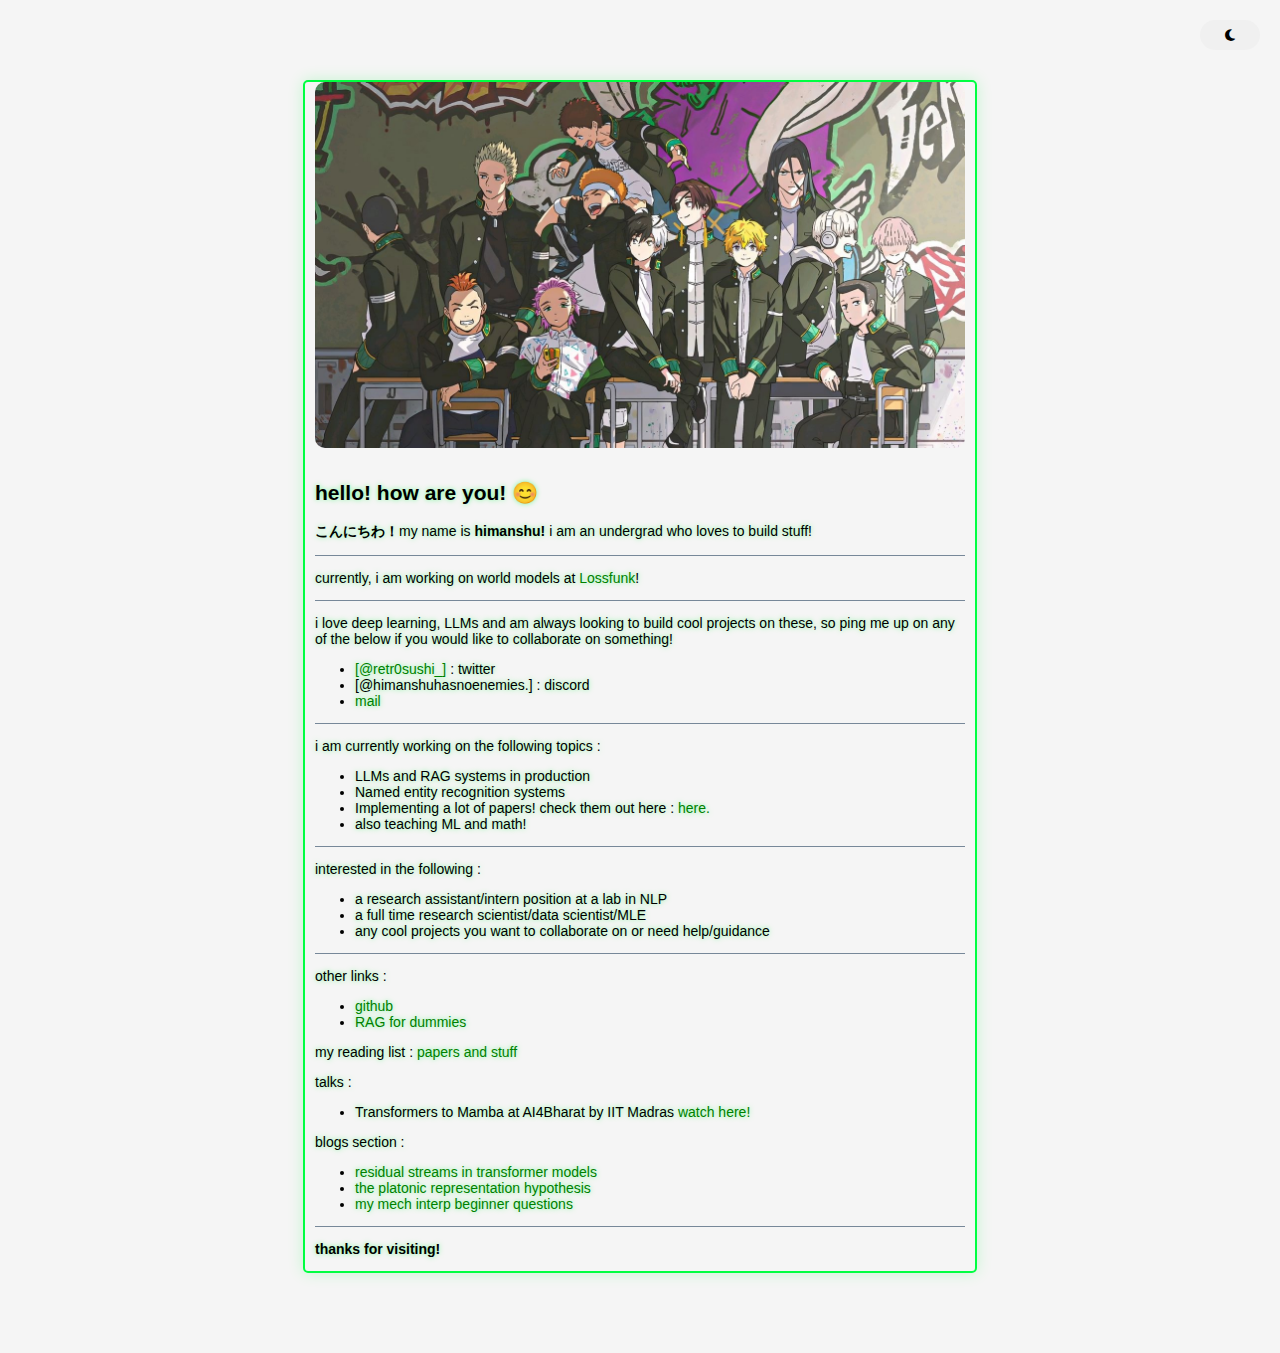
<file: index.html>
<!DOCTYPE html>
<html lang="en">
<head>
    <meta charset="UTF-8">
    <meta name="viewport" content="width=device-width, initial-scale=1.0">
    <title>>> hello</title>
    <link rel="stylesheet" type="text/css" href="style.css" />
    <link rel="stylesheet" href="https://cdnjs.cloudflare.com/ajax/libs/font-awesome/6.1.1/css/all.min.css">
    <link rel="icon" type="image/png" href="maneki-neko.png">
    <style>
        body {
            font-family: 'Helvetica';
        }
    </style>
</head>
<body>
    <button class="toggle-btn" id="themeToggle"><i class="fas fa-moon"></i></button>
    <img src="⌞WIND BREAKER⌝.jpeg" alt="⌞WIND BREAKER⌝">
    <br>
    <h2>hello! how are you! 😊</h2>
    <p><b>こんにちわ！</b>my name is <b>himanshu!</b> i am an undergrad who loves to build stuff!</p>
    <hr>
    <p>currently, i am working on world models at <a href="https://lossfunk.com">Lossfunk</a>!</p>
    <hr>
    <p>i love deep learning, LLMs and am always looking to build cool projects on these, so ping me up on any of the below if you would like to collaborate on something!</p>
    <ul>
        <li><a href="https://twitter.com/retr0sushi_">[@retr0sushi_]</a> : twitter</li>
        <li>[@himanshuhasnoenemies.] : discord</li>
        <li><a href="mailto:retr0sushi.04@gmail.com">mail</a></li>
    </ul>
    <hr>
    <p>i am currently working on the following topics : 
        <ul>
            <li>LLMs and RAG systems in production</li>
            <li>Named entity recognition systems</li>
            <li>Implementing a lot of papers! check them out here : <a href="https://github.com/nerdlab53/paper-replication-attempts">here.
            </a></li>
            <li>also teaching ML and math!</li>
        </ul>
    </p>
    <hr>
    <p>interested in the following : </p>
    <ul>
        <li>a research assistant/intern position at a lab in NLP</li>
        <li>a full time research scientist/data scientist/MLE
        <li>any cool projects you want to collaborate on or need help/guidance</li>
    </ul>
    <hr>
    <p>other links : </p>
    <ul>
        <li><a href="https://github.com/nerdlab53">github</a></li>
        <li><a href="https://retr0sushi04.notion.site/basics-of-RAG-RAG-for-dummies-927e6c429e8947ca93a4a96f5742099b?pvs=4">RAG for dummies</a></li>
    </ul>
    <p>my reading list : <a href="./reading.html">papers and stuff</a></p>
    <p>talks : </p>
    <ul>
        <li>Transformers to Mamba at AI4Bharat by IIT Madras <a href="https://www.youtube.com/watch?v=oberMf6WSsQ&t=417s">watch here!</a></li>
    </ul>
    <p>blogs section : 
        <ul>
            <li><a href="./blogs/residualstreamsblog/residualstreams.html">residual streams in transformer models</a></li>
            <li><a href="https://x.com/retr0sushi_/status/1927263067278098664">the platonic representation hypothesis</a></li>
            <li><a href="./mech_interp.html">my mech interp beginner questions</a></li>
        </ul> 
    </p>
    <hr>
    <p><b>thanks for visiting!</b></p>
    <script src="themeToggle.js"></script>
</body>
</html>
</file>
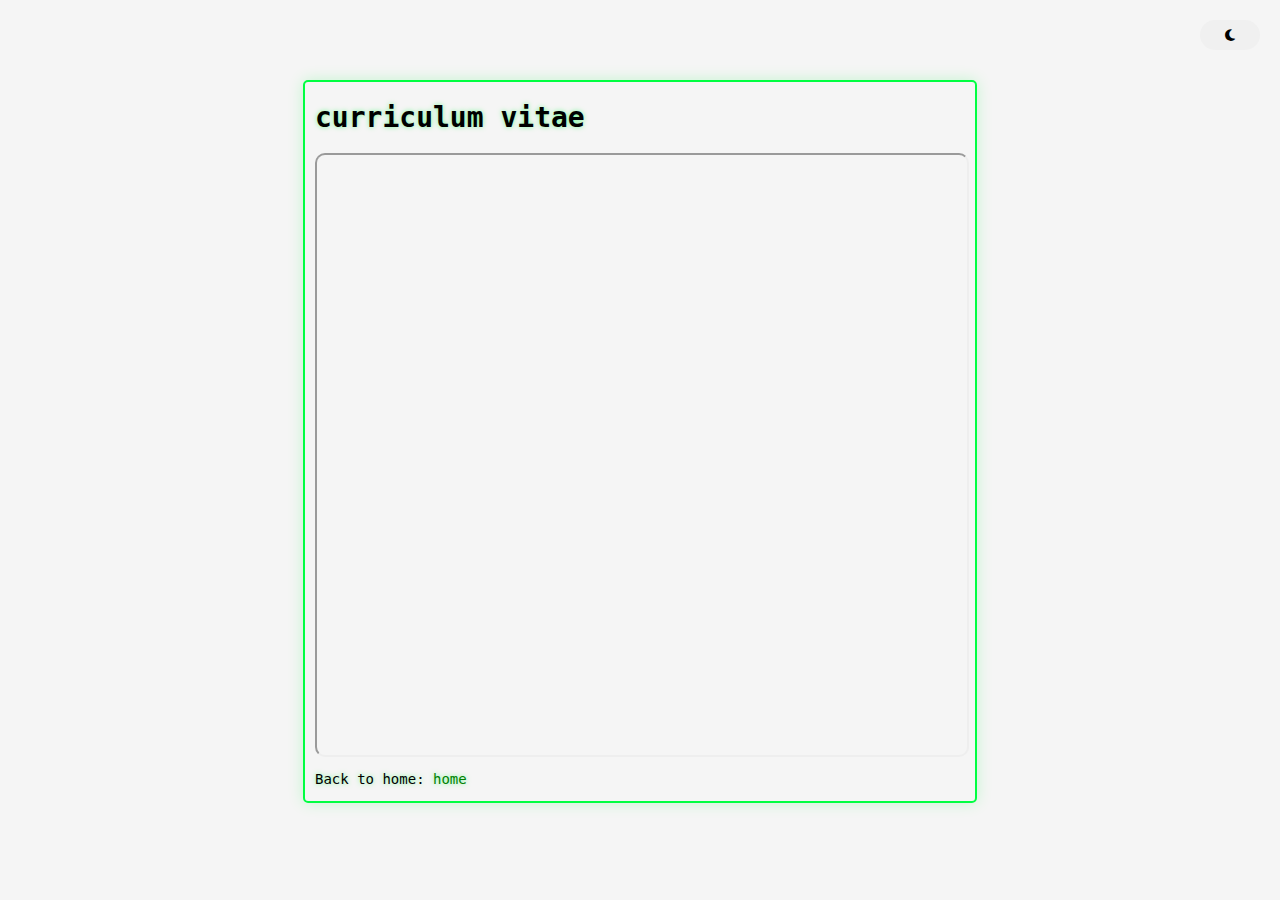
<file: cv.html>
<!DOCTYPE html>
<html lang="en">
<head>
    <meta charset="UTF-8">
    <meta name="viewport" content="width=device-width, initial-scale=1.0">
    <link rel="stylesheet" type="text/css" href="style.css" />
    <link rel="stylesheet" href="https://cdnjs.cloudflare.com/ajax/libs/font-awesome/6.1.1/css/all.min.css">
    <link rel="icon" type="image/png" href="__.jpeg">
    <style>
        body {
            font-family: 'SF Mono', monospace;
        }
    </style>
    <title>>> curriculum vitae</title>
</head>
<body>
    <button class="toggle-btn" id="themeToggle"><i class="fas fa-moon"></i></button>
    <h1>curriculum vitae</h1>
    <iframe src="cv.pdf" width="100%" height="600px"></iframe>

    <p>Back to home: <a href="./index.html">home</a></p>
    <script src="themeToggle.js"></script>
</body>
</html>
</file>
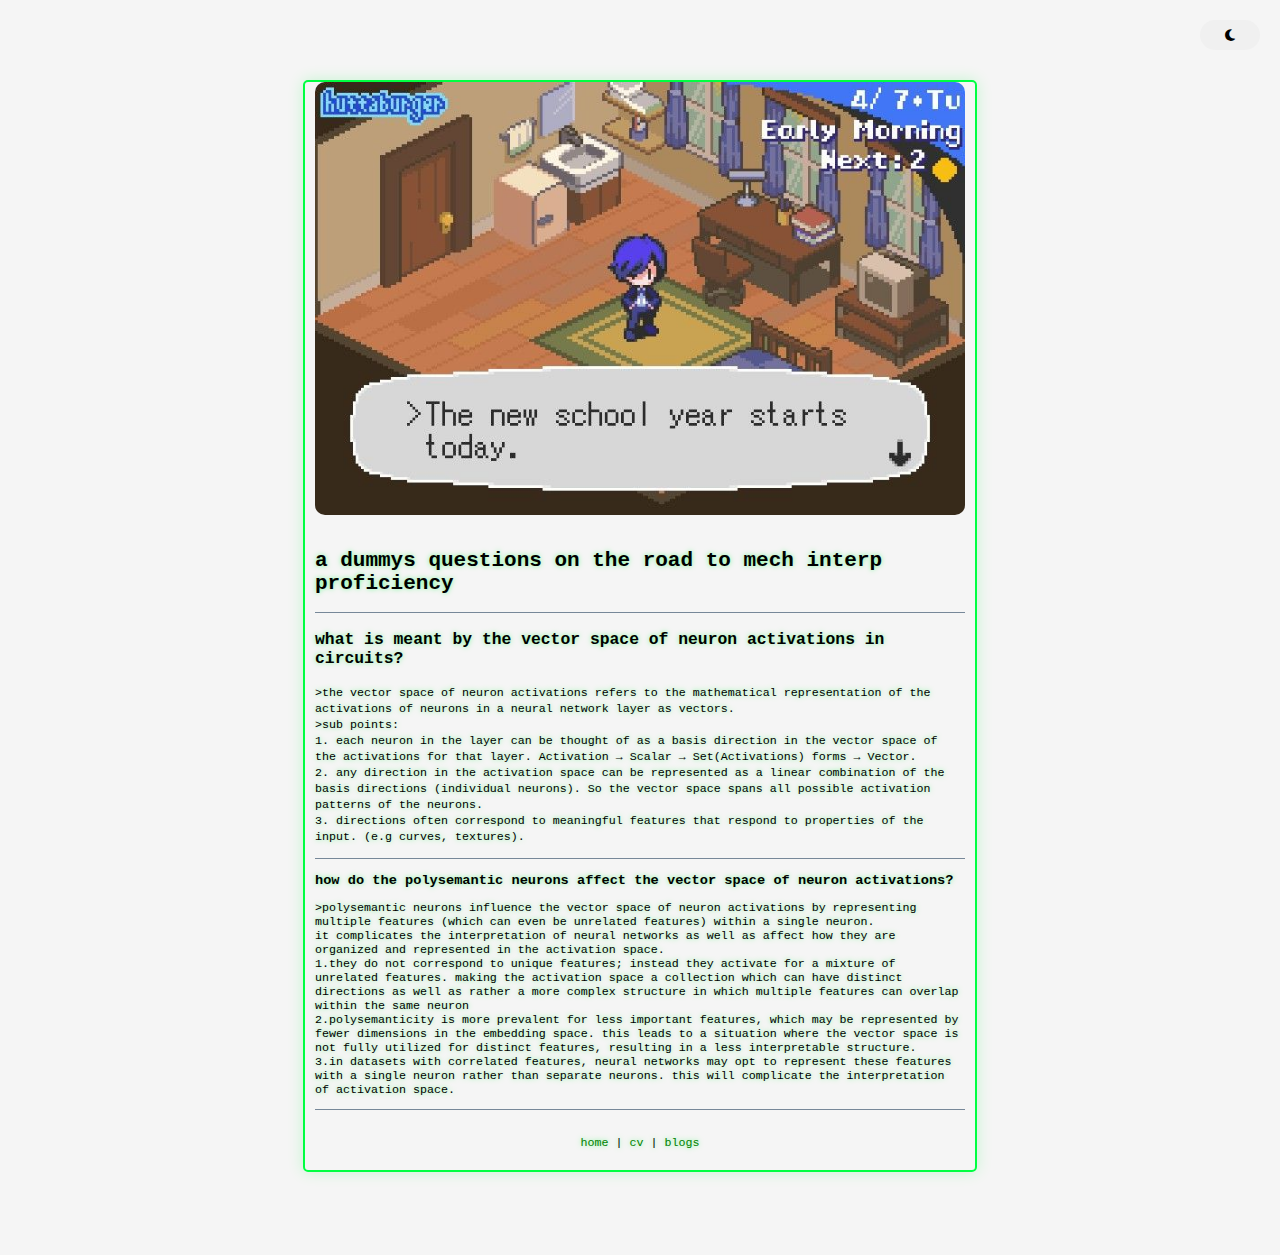
<file: mech_interp.html>
<!DOCTYPE html>
<html lang="en">
<head>
    <meta charset="UTF-8">
    <meta name="viewport" content="width=device-width, initial-scale=1.0">
    <title>>> hello</title>
    <link rel="stylesheet" type="text/css" href="style.css" />
    <link rel="stylesheet" href="https://cdnjs.cloudflare.com/ajax/libs/font-awesome/6.1.1/css/all.min.css">
    <link rel="icon" type="image/png" href="maneki-neko.png">
    <style>
        body {
            font-family: 'SF Mono', monospace;
        }
    </style>
</head>
<body>
    <button class="toggle-btn" id="themeToggle"><i class="fas fa-moon"></i></button>
    <img src="_ (3).jpeg" alt="P3">
    <br>
    <h2>a dummys questions on the road to mech interp proficiency</h2>
    <hr>
    <h3><b>what is meant by the vector space of neuron activations in circuits?</b></h3>
    <p><small>>the vector space of neuron activations refers to the mathematical representation of the activations of neurons in a neural network layer as vectors. <br>
        >sub points: <br>
        1. each neuron in the layer can be thought of as a basis direction in the vector space of the activations for that layer. 
        Activation → Scalar → Set(Activations) forms → Vector. <br>
        2. any direction in the activation space can be represented as a linear combination of the basis directions (individual neurons). So the vector space spans all possible activation patterns of the neurons. <br>
        3. directions often correspond to meaningful features that respond to properties of the input. (e.g curves, textures).</p>
    <hr>
    <h3><b>how do the polysemantic neurons affect the vector space of neuron activations?</b></h3>
    <p>>polysemantic neurons influence the vector space of neuron activations by representing multiple features (which can even be unrelated features) within a single neuron. <br>
        it complicates the interpretation of neural networks as well as affect how they are organized and represented in the activation space. <br>
        1.they do not correspond to unique features; instead they activate for a mixture of unrelated features. making the activation space a collection which can have distinct directions as well as rather a more complex structure in which multiple features can overlap within the same neuron <br>
        2.polysemanticity is more prevalent for less important features, which may be represented by fewer dimensions in the embedding space. this leads to a situation where the vector space is not fully utilized for distinct features, resulting in a less interpretable structure. <br> 
        3.in datasets with correlated features, neural networks may opt to represent these features with a single neuron rather than separate neurons. this will complicate the interpretation of activation space.</p>
    <hr>
    <script src="themeToggle.js"></script>
    <nav style="text-align: center; padding: 20px 0;">
        <a href="./index.html">home</a> |
        <a href="./cv.html">cv</a> |
        <a href="./posts.html">blogs</a>
    </nav>
</body>
</html>
</file>
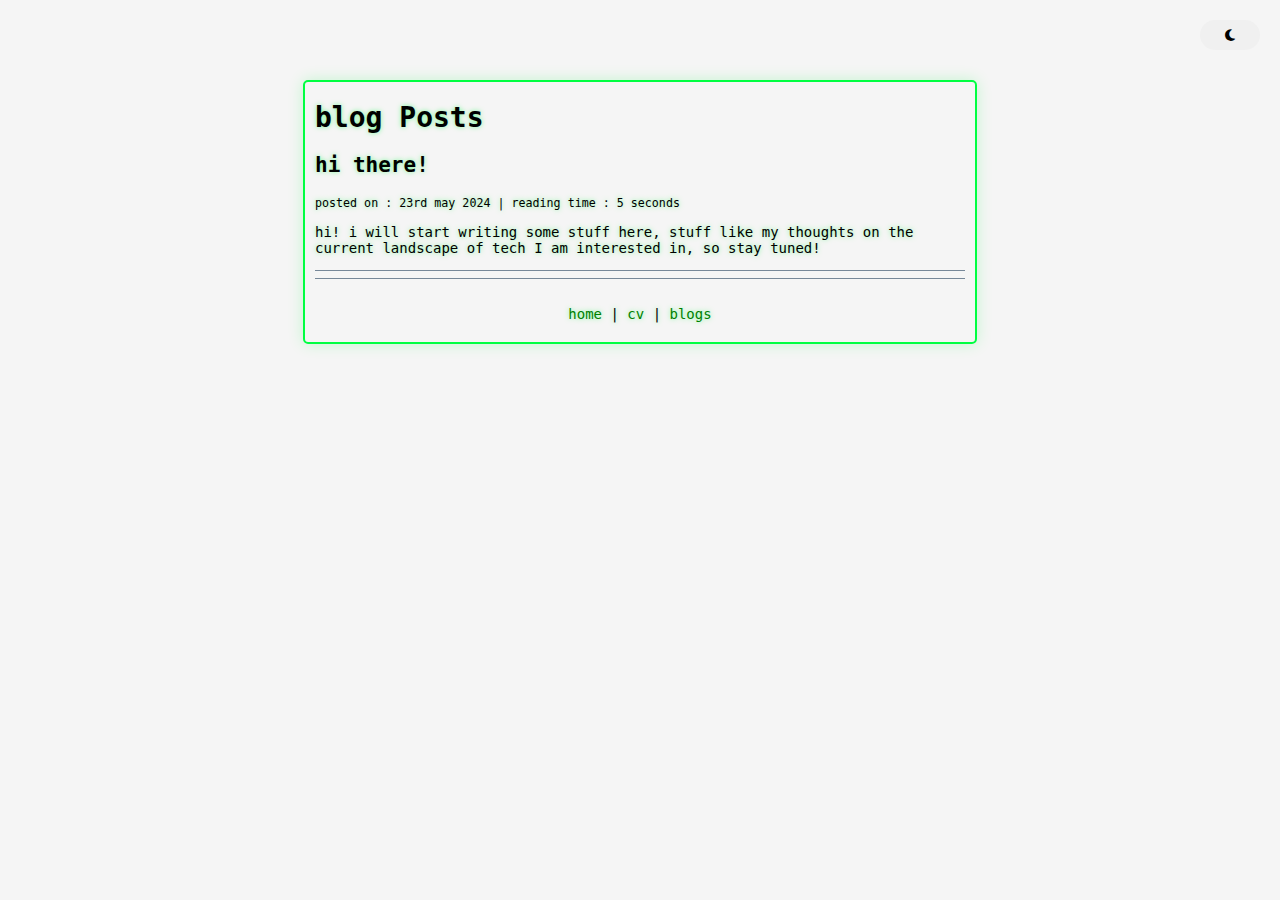
<file: posts.html>
<!DOCTYPE html>
<html lang="en">
<head>
    <meta charset="UTF-8">
    <meta name="viewport" content="width=device-width, initial-scale=1.0">
    <link rel="stylesheet" type="text/css" href="style.css" />
    <link rel="stylesheet" href="https://cdnjs.cloudflare.com/ajax/libs/font-awesome/6.1.1/css/all.min.css">
    <link rel="icon" type="image/png" href="gundam.png">
    <title>>> thoughts</title>
</head>
<body>
    <button class="toggle-btn" id="themeToggle"><i class="fas fa-moon"></i></button>
    <h1>blog Posts</h1>

    <article>
        <h2>hi there!</h2>
        <small>posted on : 23rd may 2024 | reading time : 5 seconds</small>
        <p>hi! i will start writing some stuff here, stuff like my thoughts on the current landscape of tech I am interested in, so stay tuned!</p>
        <hr>
    </article>

    <hr>
    <nav style="text-align: center; padding: 20px 0;">
        <a href="./index.html">home</a> |
        <a href="./cv.html">cv</a> |
        <a href="./posts.html">blogs</a>
    </nav>
    <script src="themeToggle.js"></script>
</body>
</html>
</file>
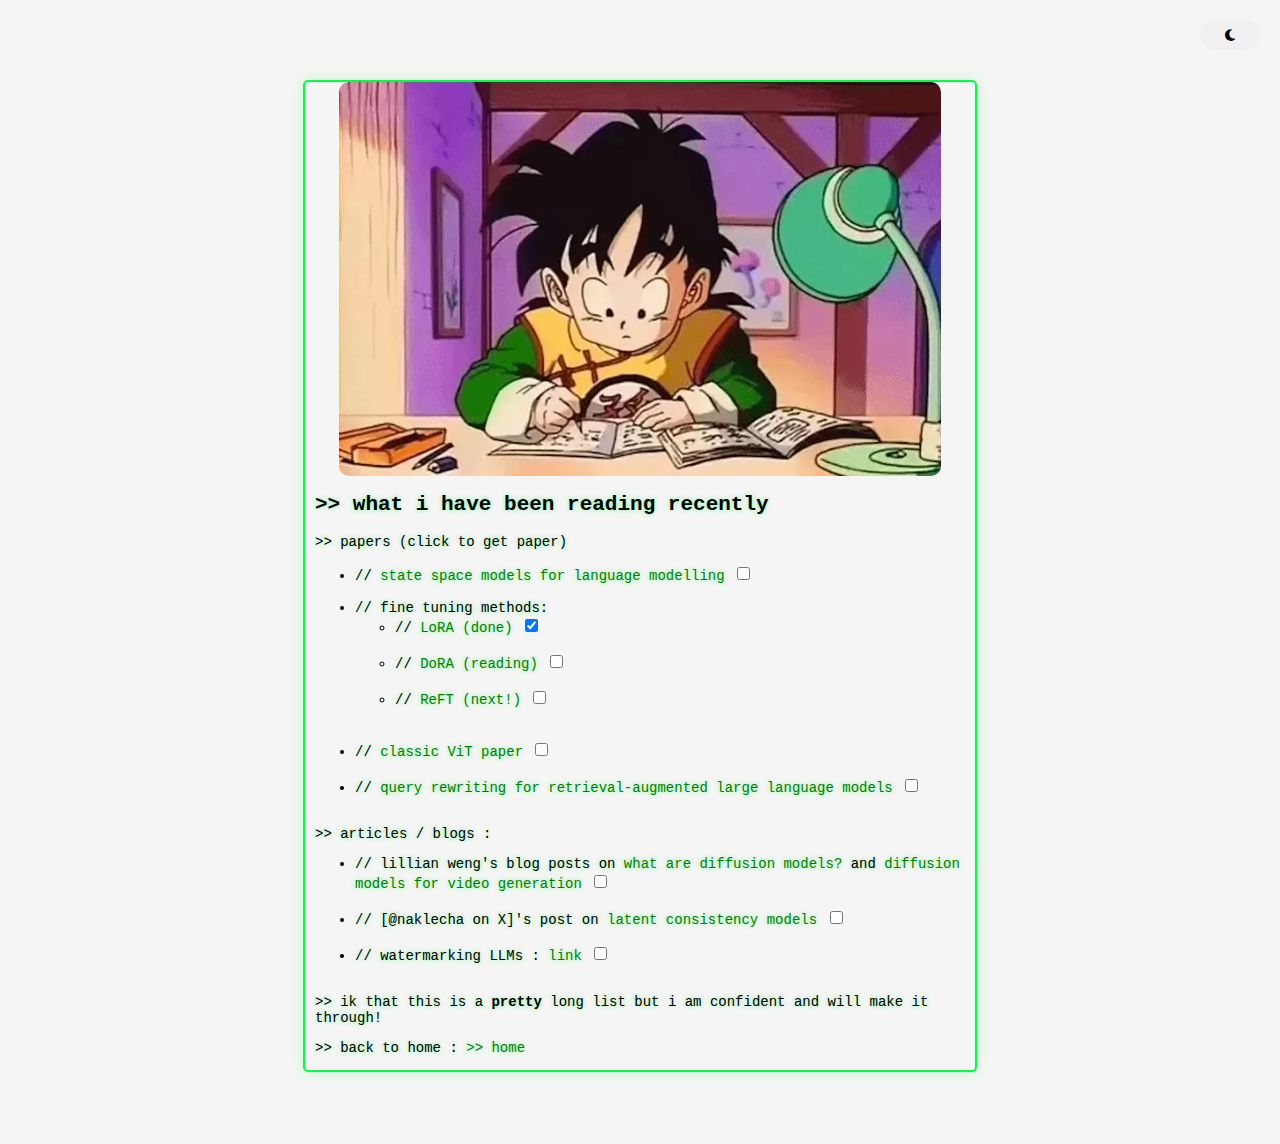
<file: reading.html>
<!DOCTYPE html>
<html lang="en">
<head>
    <meta charset="UTF-8">
    <meta name="viewport" content="width=device-width, initial-scale=1.0">
    <link rel="stylesheet" type="text/css" href="style.css" />
    <link rel="stylesheet" href="https://cdnjs.cloudflare.com/ajax/libs/font-awesome/6.1.1/css/all.min.css">
    <link rel="icon" type="image/png" href="gundam.png">
    <title>>> retr0 reads stuff</title>
</head>
<body>
    <button class="toggle-btn" id="themeToggle"><i class="fas fa-moon"></i></button>
    <img src="gohan_reading.webp" alt="future_trunks">
    <h2>>> what i have been reading recently</h2>
    <p>>> papers (click to get paper)</p>
    <ul>
        <li>
            <label for="state-space-models">// <a href="https://arxiv.org/pdf/2212.14052.pdf">state space models for language modelling</a></label>
            <input type="checkbox" id="state-space-models" name="readPapers" value="state-space-models">
        </li><br>
        <li>// fine tuning methods:
            <ul>
                <li>
                    <label for="lora">// <a href="https://arxiv.org/pdf/2106.09685.pdf">LoRA (done)</a></label>
                    <input type="checkbox" id="lora" name="readPapers" value="lora" checked>
                </li><br>
                <li>
                    <label for="dora">// <a href="https://arxiv.org/pdf/2402.09353.pdf">DoRA (reading)</a></label>
                    <input type="checkbox" id="dora" name="readPapers" value="dora">
                </li><br>
                <li>
                    <label for="reft">// <a href="https://arxiv.org/pdf/2404.03592.pdf">ReFT (next!)</a></label>
                    <input type="checkbox" id="reft" name="readPapers" value="reft">
                </li><br>
            </ul>
        </li><br>
        <li>
            <label for="classic-vit">// <a href="https://arxiv.org/pdf/2010.11929.pdf">classic ViT paper</a></label>
            <input type="checkbox" id="classic-vit" name="readPapers" value="classic-vit">
        </li><br>
        <li>
            <label for="query-rewriting">// <a href="https://arxiv.org/pdf/2305.14283.pdf">query rewriting for retrieval-augmented large language models</a></label>
            <input type="checkbox" id="query-rewriting" name="readPapers" value="query-rewriting">
        </li><br>
    </ul>
    <p>>> articles / blogs : </p>
    <ul>
        <li>// lillian weng's blog posts on <a href="https://lilianweng.github.io/posts/2021-07-11-diffusion-models/">what are diffusion models?</a>
        and <a href="https://lilianweng.github.io/posts/2024-04-12-diffusion-video/">diffusion models for video generation</a>
        <input type="checkbox" id="diffusion-models" name="readArticles" value="diffusion-models"></li><br>
        <li>// [@naklecha on X]'s post on <a href="https://naklecha.notion.site/explained-latent-consistency-models-13a9290c0fd3427d8d1a1e0bed97bde2">
            latent consistency models</a>
            <input type="checkbox" id="latent-consistency-models" name="readArticles" value="latent-consistency-models"></li><br>
        <li>// watermarking LLMs : <a href="https://watermarking.aisimplyexplained.tech">link</a>
        <input type="checkbox" id="watermarking-llms" name="readArticles" value="watermarking-llms"></li><br>
    </ul>
    <p>>> ik that this is a <strong>pretty</strong> long list but i am confident and will make it through!</p>
    <p>>> back to home : <a href="./index.html">>> home</a></p>
    <script>
        const toggleBtn = document.getElementById('themeToggle');
        const body = document.body;
    
        toggleBtn.addEventListener('click', function() {
            body.classList.toggle('dark-theme');
            if(body.classList.contains('dark-theme')) {
                toggleBtn.innerHTML = '<i class="fas fa-sun"></i>';
            } else {
                toggleBtn.innerHTML = '<i class="fas fa-moon"></i>';
            }
        });
    </script>
</body>
</html>
</file>
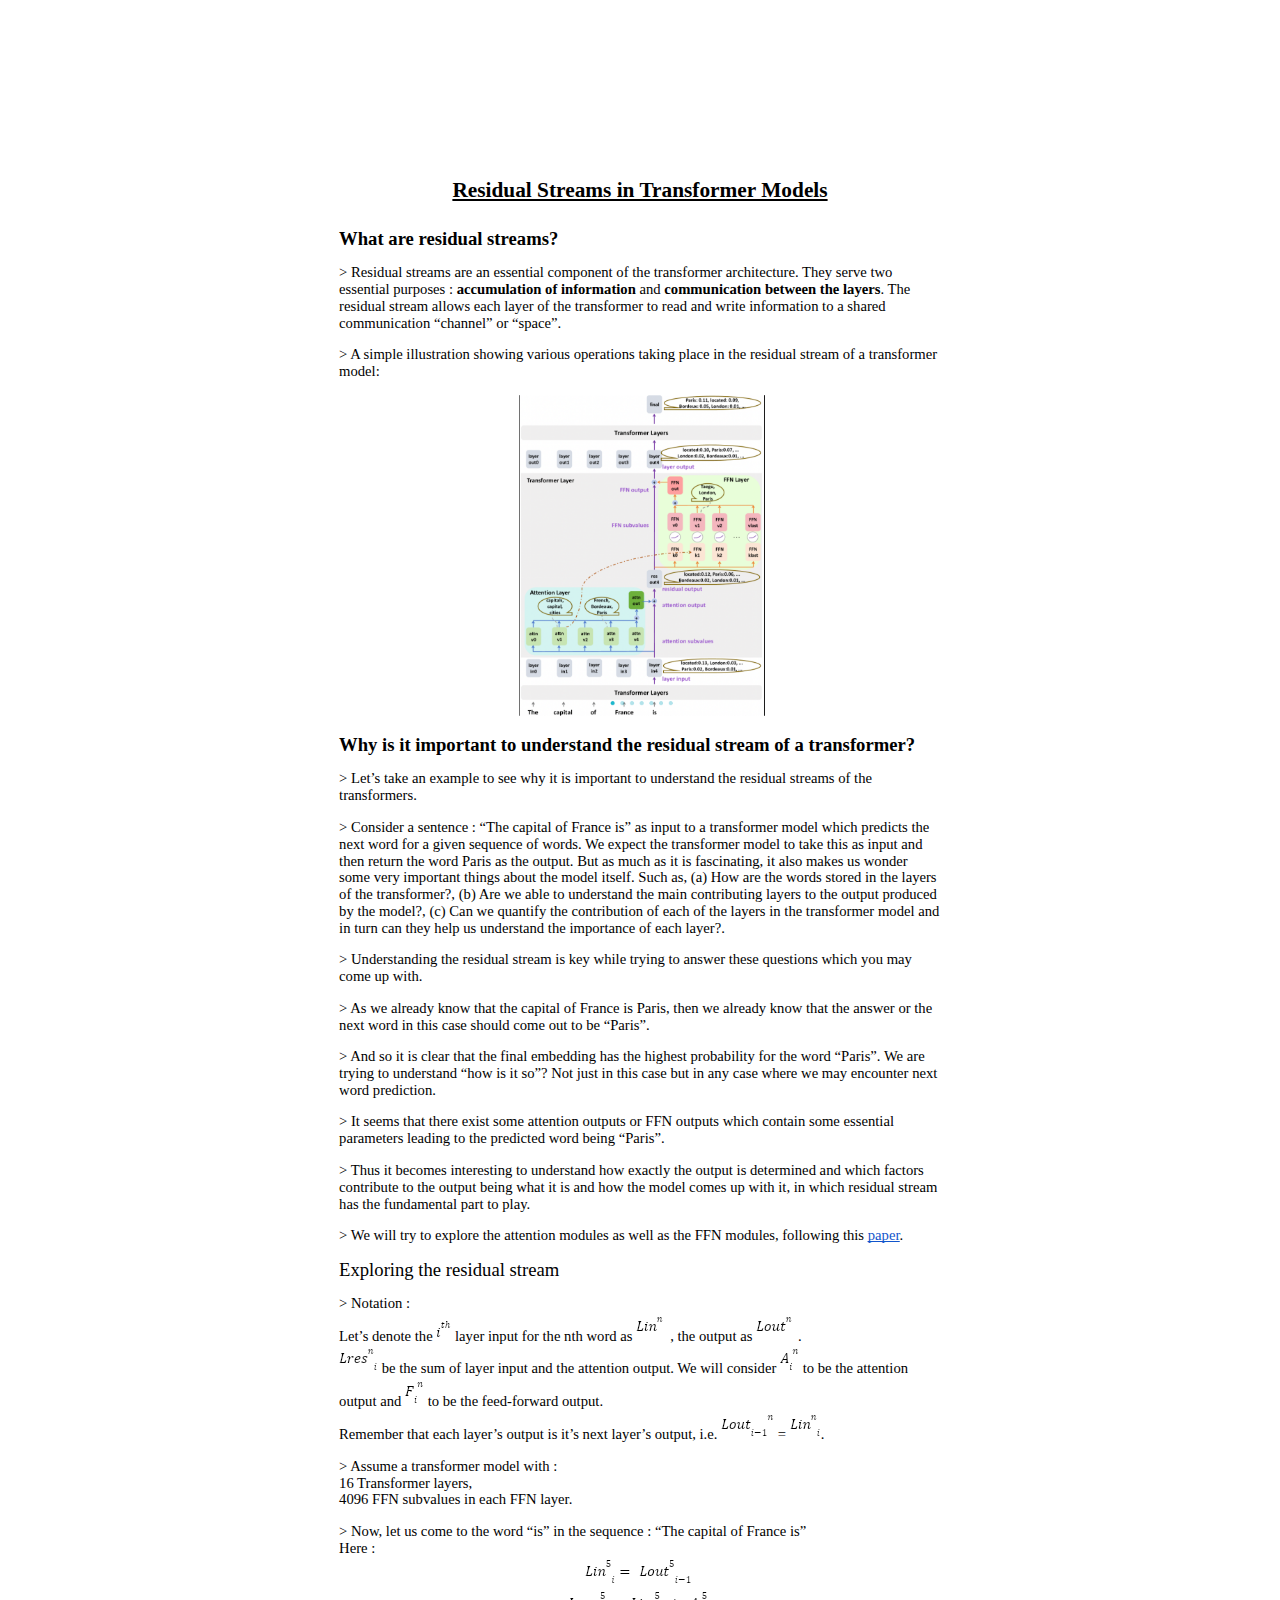
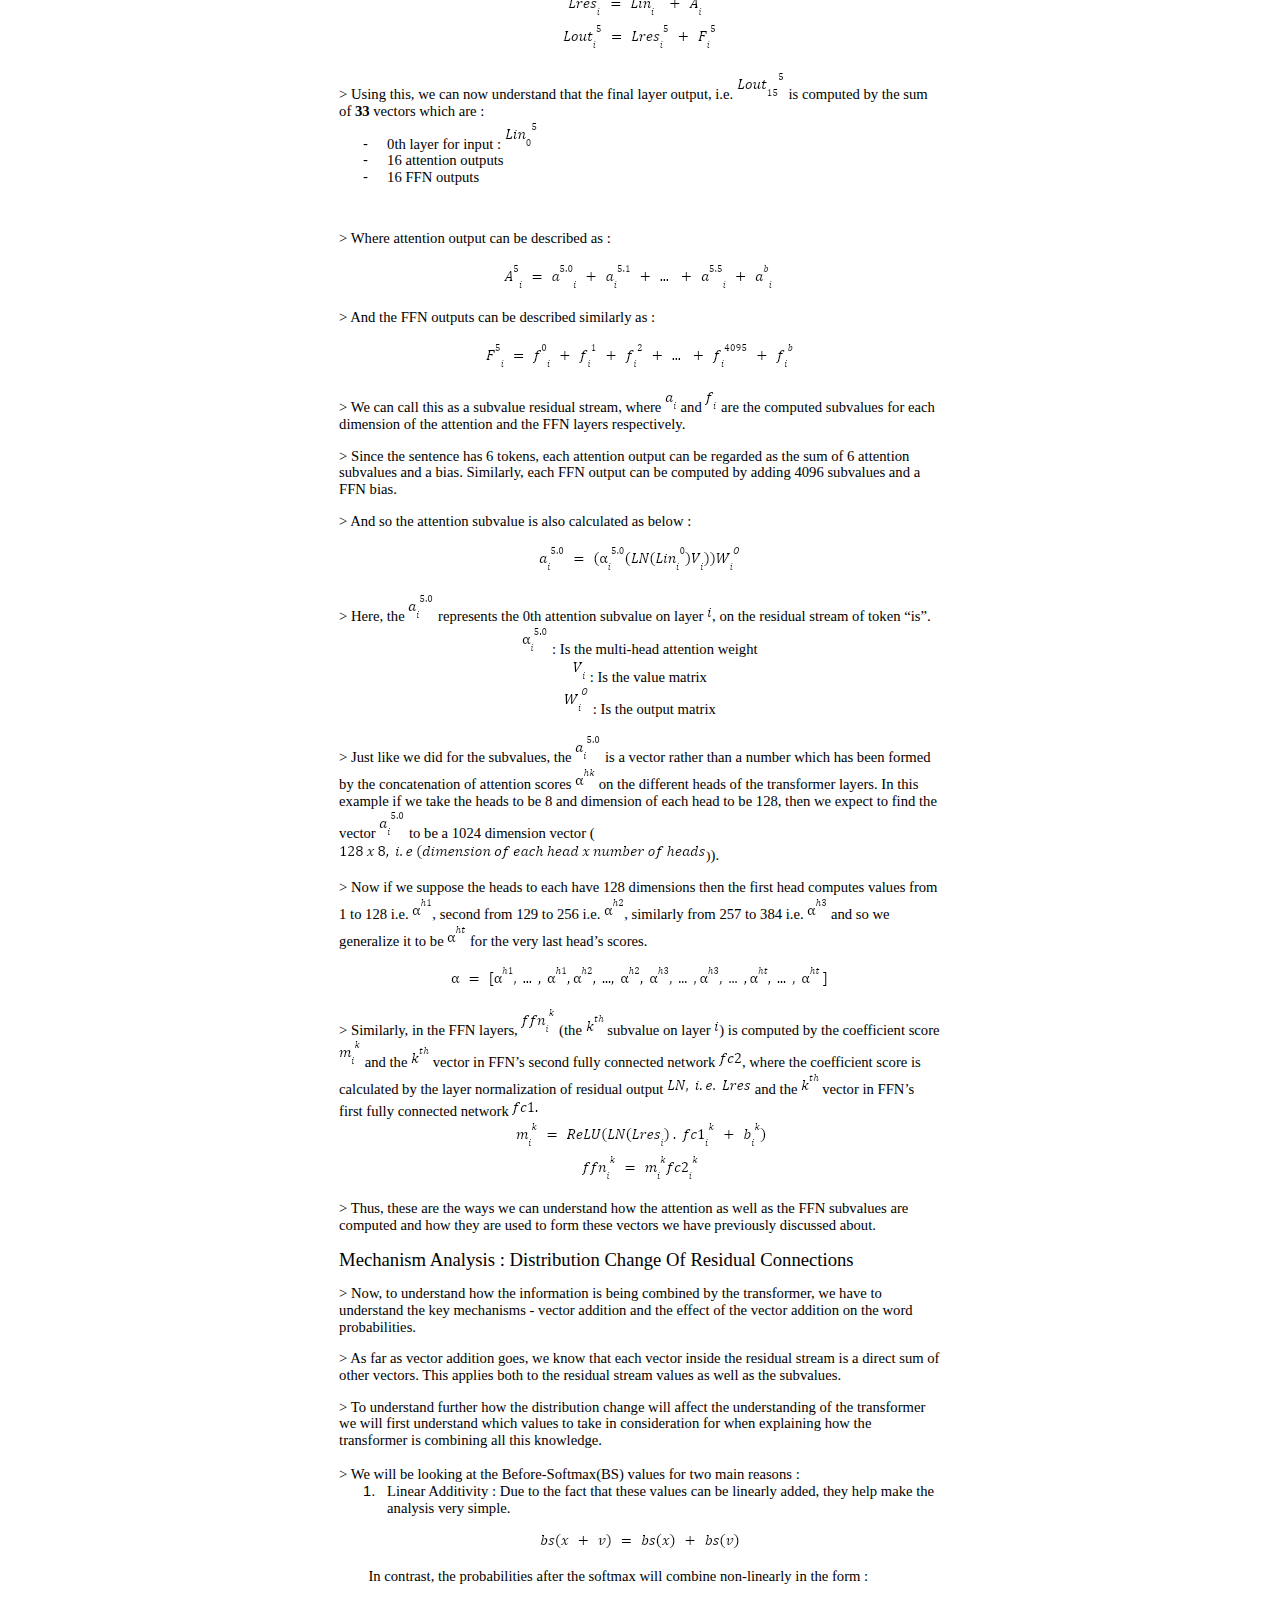
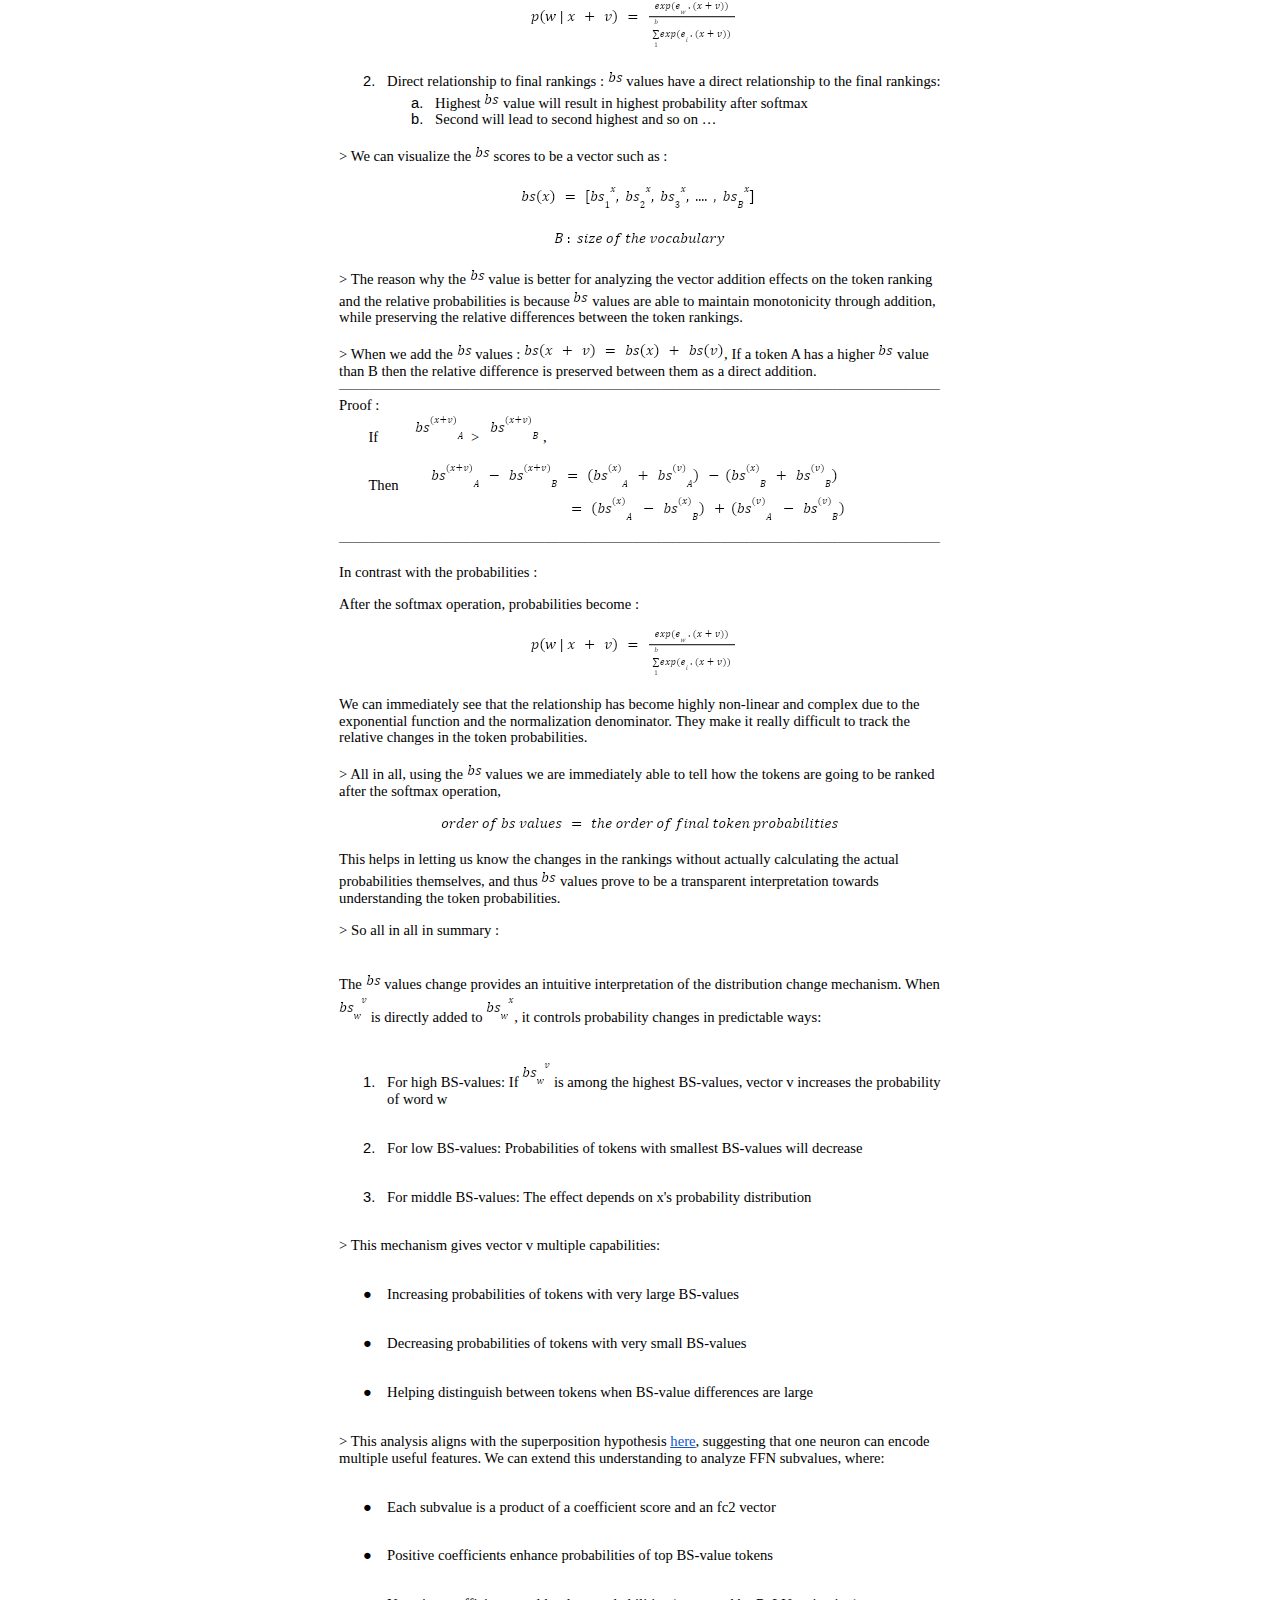
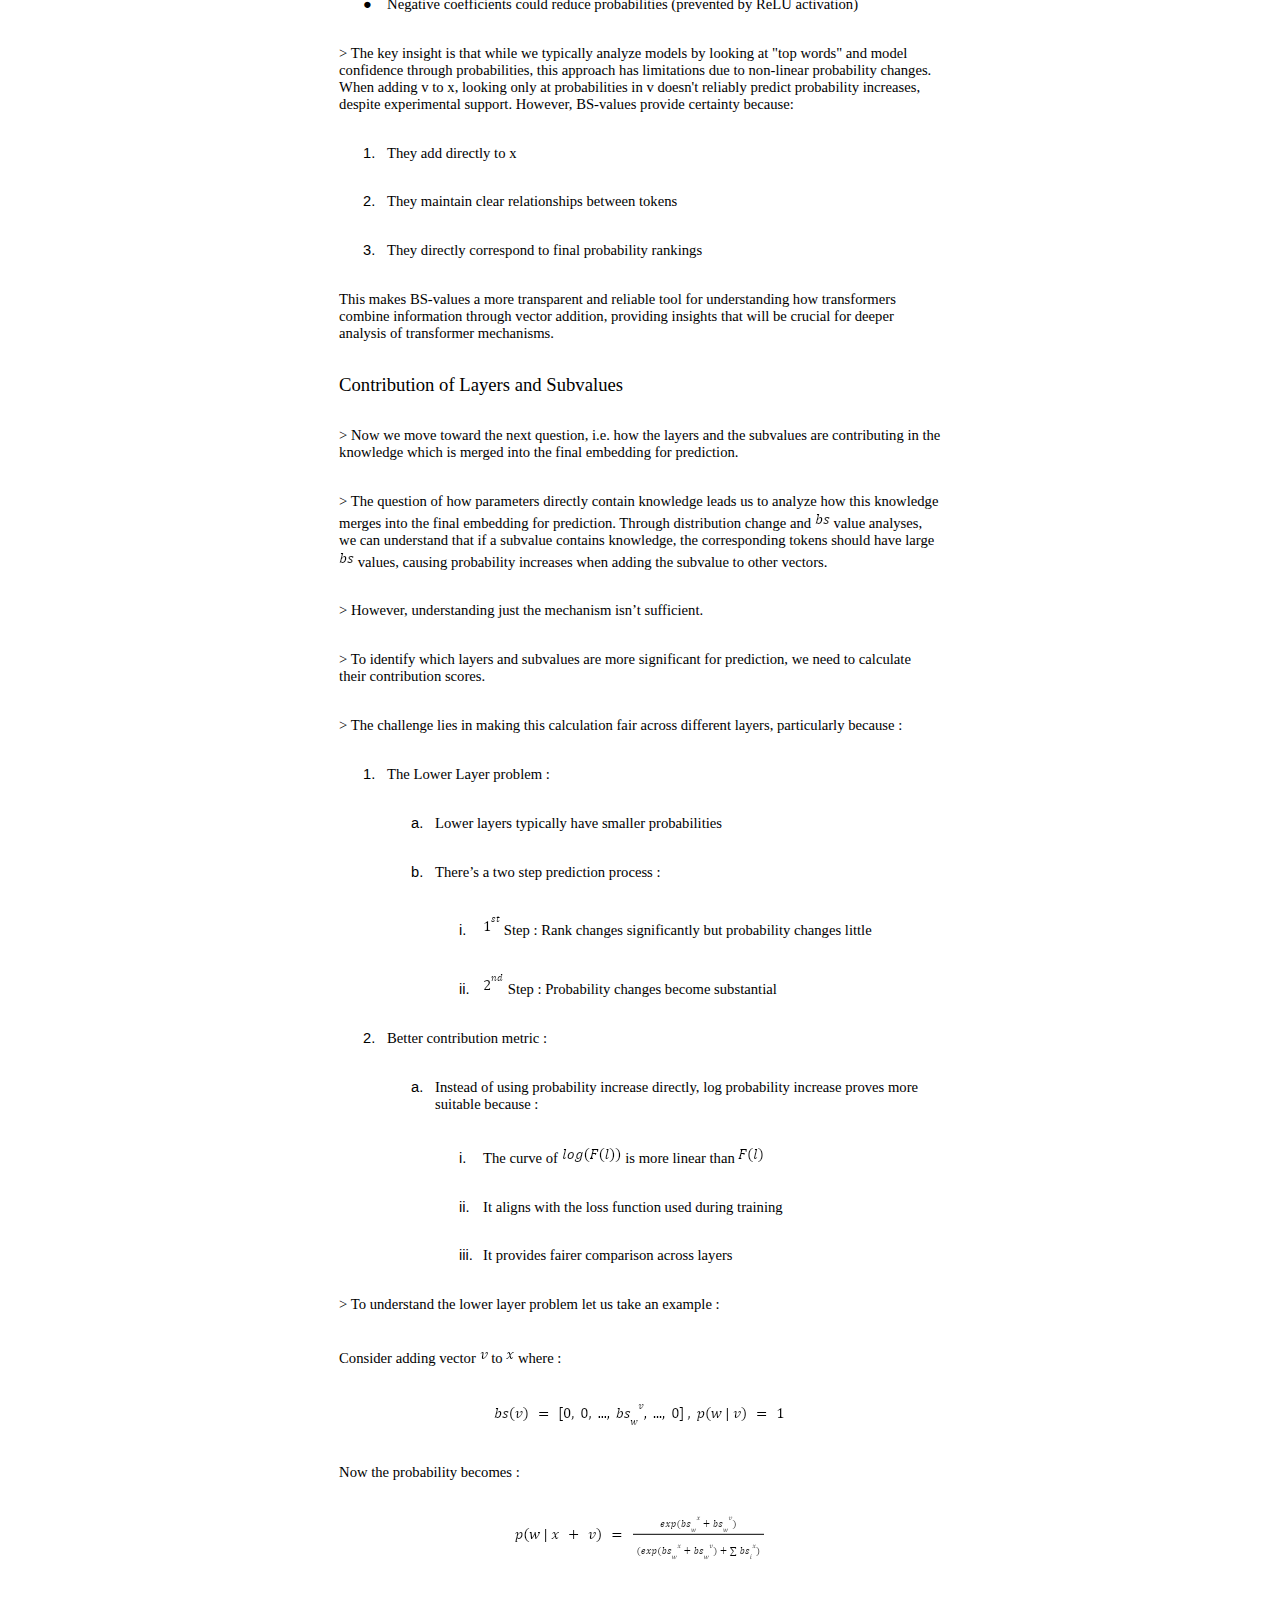
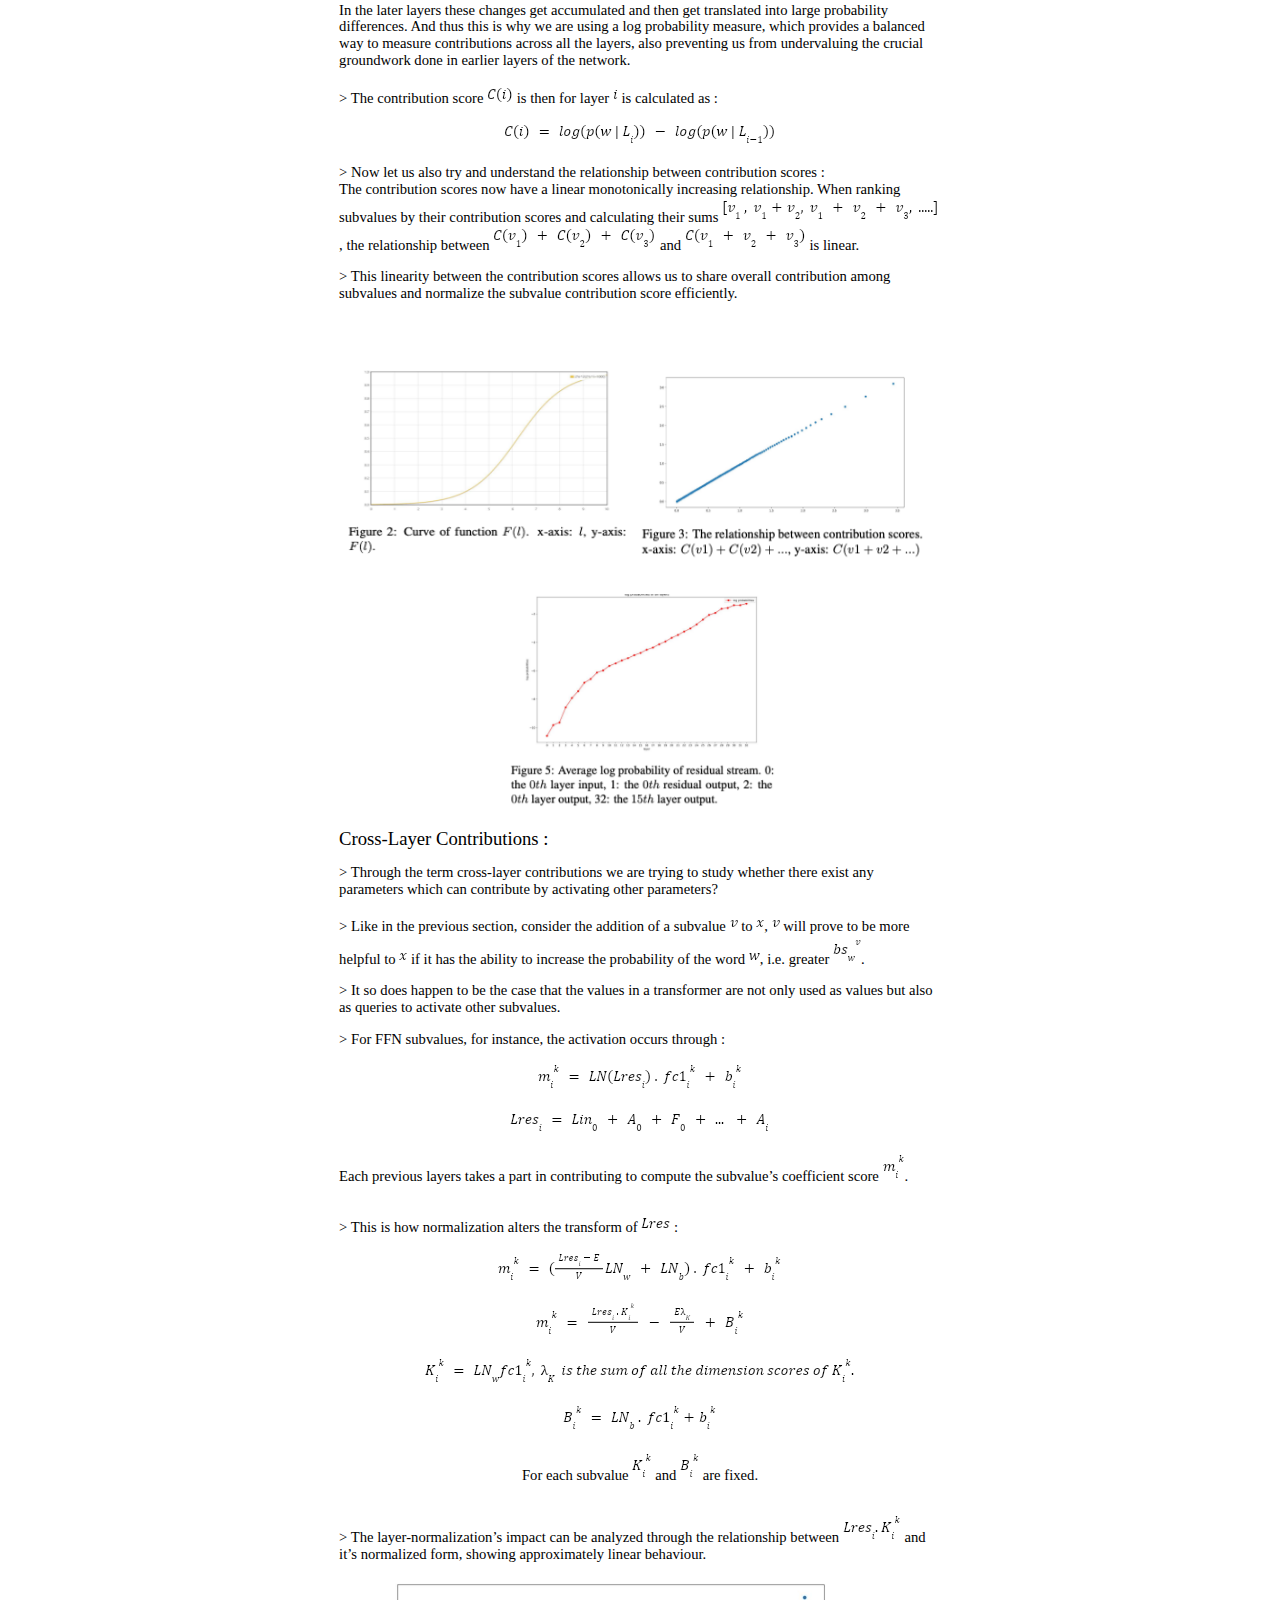
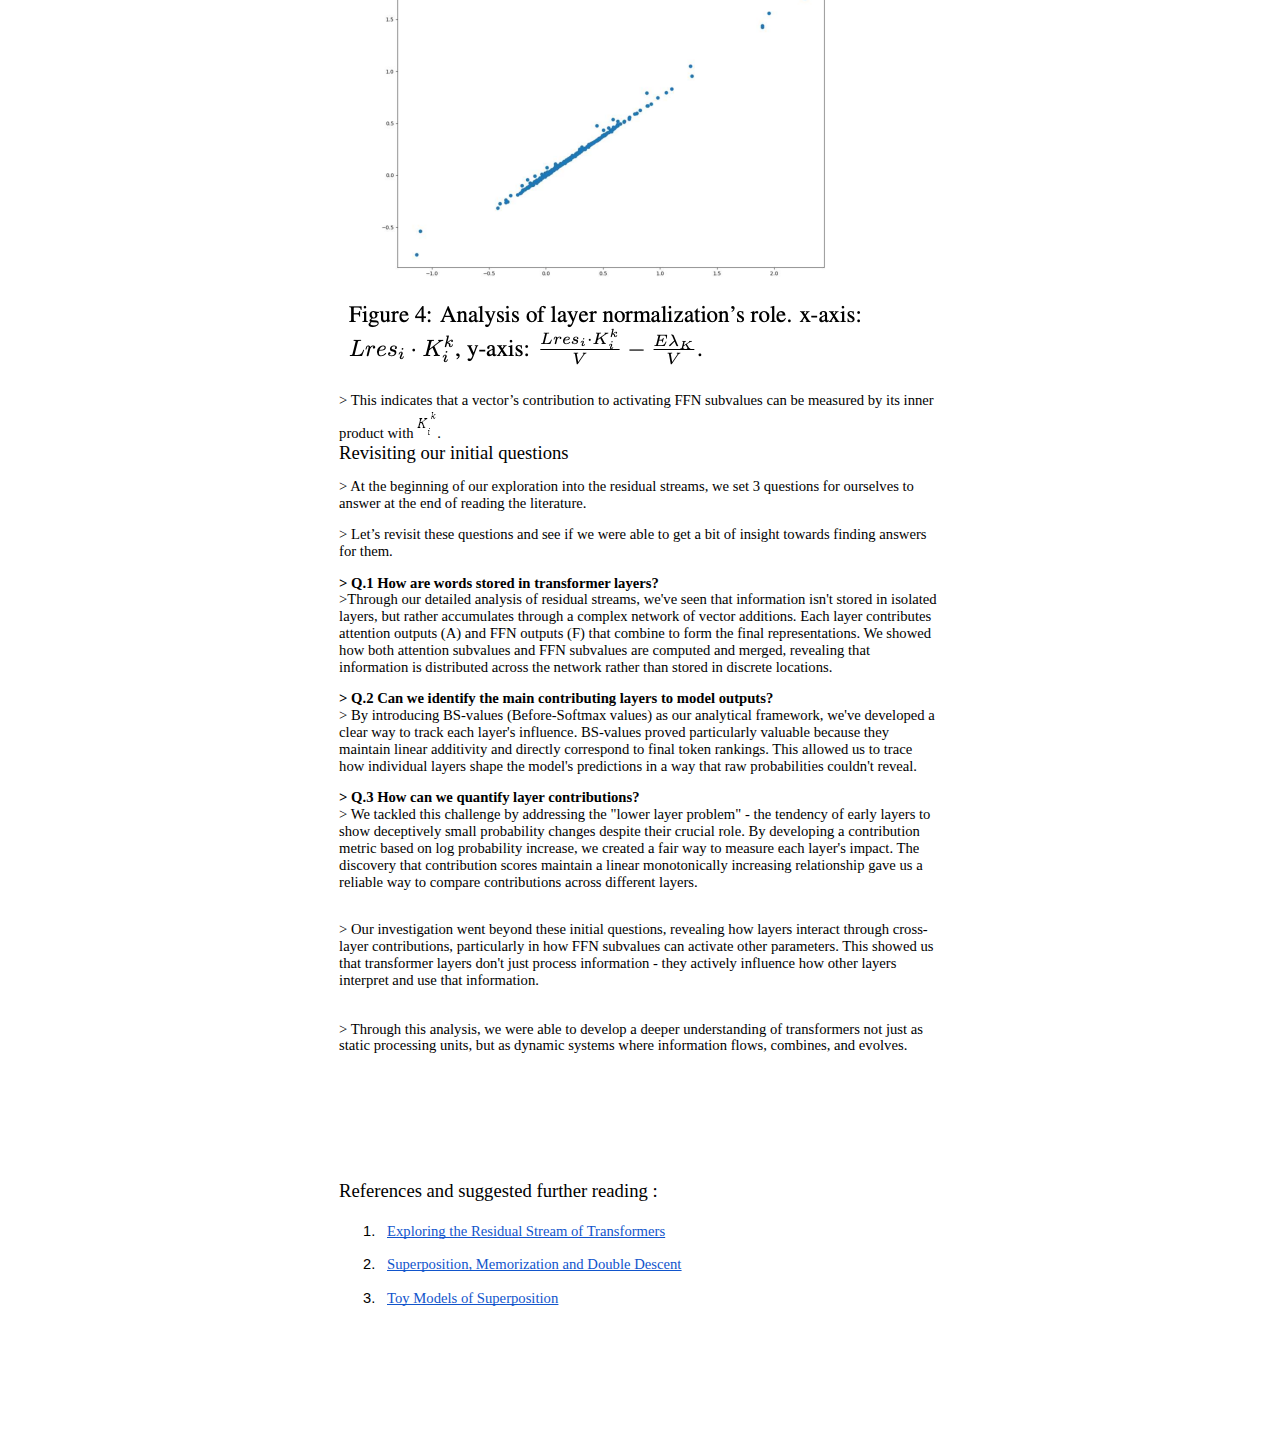
<file: blogs/residualstreamsblog/residualstreams.html>
<!DOCTYPE html>
<html lang="en">
<head>
    <meta charset="UTF-8">
    <meta name="viewport" content="width=device-width, initial-scale=1.0">
    <title>Residual Streams in Transformer Models</title>
    <link rel="stylesheet" type="text/css" href="styles.css">
</head>
<body class="c24 doc-content">
    <h2 class="c20" id="h.mh62ydye18zw"><span class="c9 c14">Residual Streams in Transformer Models</span></h2>
      <p class="c4"><span class="c16 c9">What are residual streams?</span></p>
      <p class="c2"><span class="c1 c0"></span></p>
      <p class="c4"><span class="c0">&gt; </span><span class="c0">Residual streams are an essential component of the transformer architecture. They serve two essential purposes : </span><span class="c9">accumulation of information </span><span class="c0">and </span><span class="c9">communication between the layers</span><span class="c1 c0">. The residual stream allows each layer of the transformer to read and write information to a shared communication &ldquo;channel&rdquo; or &ldquo;space&rdquo;. </span></p>
      <p class="c2"><span class="c1 c0"></span></p>
      <p class="c4"><span class="c1 c0">&gt; A simple illustration showing various operations taking place in the residual stream of a transformer model: </span></p>
      <p class="c2"><span class="c1 c0"></span></p>
      <p class="c5"><span class="c9">&nbsp;</span><span style="overflow: hidden; display: inline-block; margin: 0.00px 0.00px; border: 0.00px solid #000000; transform: rotate(0.00rad) translateZ(0px); -webkit-transform: rotate(0.00rad) translateZ(0px); width: 245.47px; height: 321.26px;"><img alt="" src="images/image81.png" style="width: 245.47px; height: 321.26px; margin-left: 0.00px; margin-top: 0.00px; transform: rotate(0.00rad) translateZ(0px); -webkit-transform: rotate(0.00rad) translateZ(0px);" title=""></span></p>
      <p class="c2"><span class="c1 c0"></span></p>
      <p class="c4"><span class="c16 c9">Why is it important to understand the residual stream of a transformer?</span></p>
      <p class="c2"><span class="c16 c9"></span></p>
      <p class="c4"><span class="c1 c0">&gt; Let&rsquo;s take an example to see why it is important to understand the residual streams of the transformers.</span></p>
      <p class="c2"><span class="c1 c0"></span></p>
      <p class="c4"><span class="c1 c0">&gt; Consider a sentence : &ldquo;The capital of France is&rdquo; as input to a transformer model which predicts the next word for a given sequence of words. We expect the transformer model to take this as input and then return the word Paris as the output. But as much as it is fascinating, it also makes us wonder some very important things about the model itself. Such as, (a) How are the words stored in the layers of the transformer?, (b) Are we able to understand the main contributing layers to the output produced by the model?, (c) Can we quantify the contribution of each of the layers in the transformer model and in turn can they help us understand the importance of each layer?.</span></p>
      <p class="c2"><span class="c1 c0"></span></p>
      <p class="c4"><span class="c1 c0">&gt; Understanding the residual stream is key while trying to answer these questions which you may come up with.</span></p>
      <p class="c2"><span class="c1 c0"></span></p>
      <p class="c4"><span class="c1 c0">&gt; As we already know that the capital of France is Paris, then we already know that the answer or the next word in this case should come out to be &ldquo;Paris&rdquo;.</span></p>
      <p class="c2"><span class="c0 c1"></span></p>
      <p class="c4"><span class="c1 c0">&gt; And so it is clear that the final embedding has the highest probability for the word &ldquo;Paris&rdquo;. We are trying to understand &ldquo;how is it so&rdquo;? Not just in this case but in any case where we may encounter next word prediction.</span></p>
      <p class="c2"><span class="c1 c0"></span></p>
      <p class="c4"><span class="c1 c0">&gt; It seems that there exist some attention outputs or FFN outputs which contain some essential parameters leading to the predicted word being &ldquo;Paris&rdquo;.</span></p>
      <p class="c2"><span class="c1 c0"></span></p>
      <p class="c4"><span class="c1 c0">&gt; Thus it becomes interesting to understand how exactly the output is determined and which factors contribute to the output being what it is and how the model comes up with it, in which residual stream has the fundamental part to play.</span></p>
      <p class="c2"><span class="c1 c0"></span></p>
      <p class="c4"><span class="c0">&gt; We will try to explore the attention modules as well as the FFN modules, following this </span><span class="c15 c0"><a class="c17" href="https://www.google.com/url?q=https://arxiv.org/pdf/2312.12141v1&amp;sa=D&amp;source=editors&amp;ust=1735976257725511&amp;usg=AOvVaw2Zmktvepz7czo-EydHGPZJ">paper</a></span><span class="c0">.</span><span class="c1 c0">&nbsp;</span></p>
      <p class="c2"><span class="c1 c0"></span></p>
      <p class="c4"><span class="c16 c0">Exploring the residual stream</span></p>
      <p class="c2"><span class="c1 c0"></span></p>
      <p class="c4"><span class="c0">&gt; Notation :<br>Let&rsquo;s denote the </span><img src="images/image1.png"><span class="c0">&nbsp;layer input for the nth word as </span><img src="images/image2.png"><span class="c0">, the output as </span><img src="images/image3.png"><span class="c1 c0">.</span></p>
      <p class="c4"><img src="images/image4.png"><span class="c0">&nbsp;be the sum of layer input and the attention output. We will consider </span><img src="images/image5.png"><span class="c0">&nbsp;to be the attention output and </span><img src="images/image6.png"><span class="c1 c0">&nbsp;to be the feed-forward output.</span></p>
      <p class="c4"><span class="c0">Remember that each layer&rsquo;s output is it&rsquo;s next layer&rsquo;s output, i.e. </span><img src="images/image7.png"><span class="c0">&nbsp;= </span><img src="images/image8.png"><span class="c1 c0">.</span></p>
      <p class="c2"><span class="c1 c0"></span></p>
      <p class="c4"><span class="c1 c0">&gt; Assume a transformer model with : </span></p>
      <p class="c4"><span class="c1 c0">16 Transformer layers,</span></p>
      <p class="c4"><span class="c1 c0">4096 FFN subvalues in each FFN layer.</span></p>
      <p class="c2"><span class="c1 c0"></span></p>
      <p class="c4"><span class="c1 c0">&gt; Now, let us come to the word &ldquo;is&rdquo; in the sequence : &ldquo;The capital of France is&rdquo;</span></p>
      <p class="c4"><span class="c1 c0">Here : </span></p>
      <p class="c5"><img src="images/image9.png"><span class="c1 c0">&nbsp; </span></p>
      <p class="c5"><img src="images/image10.png"><span class="c1 c0">&nbsp;</span></p>
      <p class="c5"><img src="images/image11.png"></p>
      <p class="c5 c11"><span class="c1 c0"></span></p>
      <p class="c4"><span class="c0">&gt; Using this, we can now understand that the final layer output, i.e. </span><img src="images/image12.png"><span class="c0">&nbsp;is computed by the sum of </span><span class="c9">33</span><span class="c1 c0">&nbsp;vectors which are : </span></p>
      <ul class="c3 lst-kix_kgh0irj7zkdr-0 start">
         <li class="c4 c6 li-bullet-0"><span class="c0">0th layer for input : </span><img src="images/image13.png"></li>
         <li class="c4 c6 li-bullet-0"><span class="c1 c0">16 attention outputs </span></li>
         <li class="c4 c6 li-bullet-0"><span class="c1 c0">16 FFN outputs</span></li>
      </ul>
      <p class="c2"><span class="c1 c0"></span></p>
      <p class="c2"><span class="c1 c0"></span></p>
      <p class="c2"><span class="c1 c0"></span></p>
      <p class="c4"><span class="c1 c0">&gt; Where attention output can be described as : </span></p>
      <p class="c5 c11"><span class="c1 c0"></span></p>
      <p class="c5"><img src="images/image14.png"><span class="c1 c0">&nbsp;</span></p>
      <p class="c5 c11"><span class="c1 c0"></span></p>
      <p class="c4"><span class="c1 c0">&gt; And the FFN outputs can be described similarly as : </span></p>
      <p class="c5 c11"><span class="c1 c0"></span></p>
      <p class="c5"><img src="images/image15.png"></p>
      <p class="c5 c11"><span class="c1 c0"></span></p>
      <p class="c4"><span class="c0">&gt; We can call this as a subvalue residual stream, where </span><img src="images/image16.png"><span class="c0">&nbsp;and </span><img src="images/image17.png"><span class="c1 c0">&nbsp;are the computed subvalues for each dimension of the attention and the FFN layers respectively.</span></p>
      <p class="c2"><span class="c1 c0"></span></p>
      <p class="c4"><span class="c1 c0">&gt; Since the sentence has 6 tokens, each attention output can be regarded as the sum of 6 attention subvalues and a bias. Similarly, each FFN output can be computed by adding 4096 subvalues and a FFN bias.</span></p>
      <p class="c2"><span class="c1 c0"></span></p>
      <p class="c4"><span class="c1 c0">&gt; And so the attention subvalue is also calculated as below : </span></p>
      <p class="c2"><span class="c1 c0"></span></p>
      <p class="c5"><img src="images/image18.png"></p>
      <p class="c2"><span class="c1 c0"></span></p>
      <p class="c4"><span class="c0">&gt; Here, the </span><img src="images/image19.png"><span class="c0">&nbsp;represents the 0th attention subvalue on layer </span><img src="images/image20.png"><span class="c1 c0">, on the residual stream of token &ldquo;is&rdquo;. </span></p>
      <p class="c5"><img src="images/image21.png"><span class="c1 c0">&nbsp;: Is the multi-head attention weight</span></p>
      <p class="c5"><img src="images/image22.png"><span class="c1 c0">&nbsp;: Is the value matrix</span></p>
      <p class="c5"><img src="images/image23.png"><span class="c1 c0">&nbsp;: Is the output matrix</span></p>
      <p class="c2"><span class="c1 c0"></span></p>
      <p class="c4"><span class="c0">&gt; Just like we did for the subvalues, the </span><img src="images/image19.png"><span class="c0">&nbsp;is a vector rather than a number which has been formed by the concatenation of attention scores </span><img src="images/image24.png"><span class="c0">&nbsp;on the different heads of the transformer layers. In this example if we take the heads to be 8 and dimension of each head to be 128, then we expect to find the vector </span><img src="images/image19.png"><span class="c0">&nbsp;to be a 1024 dimension vector (</span><img src="images/image25.png"><span class="c0 c23">)</span><span class="c1 c0">).</span></p>
      <p class="c2"><span class="c1 c0"></span></p>
      <p class="c4"><span class="c0">&gt; Now if we suppose the heads to each have 128 dimensions then the first head computes values from 1 to 128 i.e. </span><img src="images/image26.png"><span class="c0">, second from 129 to 256 i.e. </span><img src="images/image27.png"><span class="c0">, similarly from 257 to 384 i.e. </span><img src="images/image28.png"><span class="c0">&nbsp;and so we generalize it to be </span><img src="images/image29.png"><span class="c1 c0">&nbsp;for the very last head&rsquo;s scores.</span></p>
      <p class="c2"><span class="c1 c0"></span></p>
      <p class="c5"><img src="images/image30.png"></p>
      <p class="c2"><span class="c1 c0"></span></p>
      <p class="c4"><span class="c0">&gt; Similarly, in the FFN layers, </span><img src="images/image31.png"><span class="c0">&nbsp;(the </span><img src="images/image32.png"><span class="c0">&nbsp;subvalue on layer </span><img src="images/image20.png"><span class="c0">) is computed by the coefficient score </span><img src="images/image33.png"><span class="c0">&nbsp;and the </span><img src="images/image32.png"><span class="c0">&nbsp;vector in FFN&rsquo;s second fully connected network </span><img src="images/image34.png"><span class="c0">, where the coefficient score is calculated by the layer normalization of residual output </span><img src="images/image35.png"><span class="c0">&nbsp;and the </span><img src="images/image36.png"><span class="c0">vector in FFN&rsquo;s first fully connected network </span><img src="images/image37.png"></p>
      <p class="c5"><span class="c0">&nbsp;</span><img src="images/image38.png"></p>
      <p class="c5"><img src="images/image39.png"></p>
      <p class="c5 c11"><span class="c1 c0"></span></p>
      <p class="c4"><span class="c1 c0">&gt; Thus, these are the ways we can understand how the attention as well as the FFN subvalues are computed and how they are used to form these vectors we have previously discussed about.</span></p>
      <p class="c2"><span class="c1 c0"></span></p>
      <p class="c4"><span class="c16 c0">Mechanism Analysis : Distribution Change Of Residual Connections</span></p>
      <p class="c2"><span class="c16 c0"></span></p>
      <p class="c4"><span class="c1 c0">&gt; Now, to understand how the information is being combined by the transformer, we have to understand the key mechanisms - vector addition and the effect of the vector addition on the word probabilities.</span></p>
      <p class="c2"><span class="c1 c0"></span></p>
      <p class="c4"><span class="c1 c0">&gt; As far as vector addition goes, we know that each vector inside the residual stream is a direct sum of other vectors. This applies both to the residual stream values as well as the subvalues.</span></p>
      <p class="c2"><span class="c1 c0"></span></p>
      <p class="c4"><span class="c1 c0">&gt; To understand further how the distribution change will affect the understanding of the transformer we will first understand which values to take in consideration for when explaining how the transformer is combining all this knowledge.<br><br>&gt; We will be looking at the Before-Softmax(BS) values for two main reasons :</span></p>
      <ol class="c3 lst-kix_wlmqj2hp85de-0 start" start="1">
         <li class="c4 c6 li-bullet-0"><span class="c1 c0">Linear Additivity : Due to the fact that these values can be linearly added, they help make the analysis very simple.</span></li>
      </ol>
      <p class="c2 c22"><span class="c1 c0"></span></p>
      <p class="c5"><img src="images/image40.png"></p>
      <p class="c5 c11"><span class="c1 c0"></span></p>
      <p class="c4"><span class="c1 c0">&nbsp;&nbsp;&nbsp;&nbsp;&nbsp;&nbsp;&nbsp;&nbsp;In contrast, the probabilities after the softmax will combine non-linearly in the form : </span></p>
      <p class="c2"><span class="c1 c0"></span></p>
      <p class="c4 c13"><img src="images/image41.png"></p>
      <p class="c2 c13"><span class="c1 c0"></span></p>
      <ol class="c3 lst-kix_wlmqj2hp85de-0" start="2">
         <li class="c4 c6 li-bullet-0"><span class="c0">Direct relationship to final rankings : </span><img src="images/image42.png"><span class="c1 c0">&nbsp;values have a direct relationship to the final rankings:</span></li>
      </ol>
      <ol class="c3 lst-kix_wlmqj2hp85de-1 start" start="1">
         <li class="c4 c19 li-bullet-0"><span class="c0">Highest </span><img src="images/image42.png"><span class="c1 c0">&nbsp;value will result in highest probability after softmax</span></li>
         <li class="c4 c19 li-bullet-0"><span class="c1 c0">Second will lead to second highest and so on &hellip;</span></li>
      </ol>
      <p class="c2 c25"><span class="c1 c0"></span></p>
      <p class="c4"><span class="c0">&gt; We can visualize the </span><img src="images/image42.png"><span class="c1 c0">&nbsp;scores to be a vector such as : </span></p>
      <p class="c4"><span class="c1 c0">&nbsp;&nbsp;&nbsp;&nbsp;&nbsp;&nbsp;&nbsp;&nbsp;</span></p>
      <p class="c5"><img src="images/image43.png"></p>
      <p class="c5 c11"><span class="c1 c0"></span></p>
      <p class="c5"><img src="images/image44.png"></p>
      <p class="c2"><span class="c1 c0"></span></p>
      <p class="c4"><span class="c0">&gt; The reason why the </span><img src="images/image42.png"><span class="c0">&nbsp;value is better for analyzing the vector addition effects on the token ranking and the relative probabilities is because </span><img src="images/image42.png"><span class="c1 c0">&nbsp;values are able to maintain monotonicity through addition, while preserving the relative differences between the token rankings.</span></p>
      <p class="c2"><span class="c1 c0"></span></p>
      <p class="c4"><span class="c0">&gt; When we add the </span><img src="images/image42.png"><span class="c0">&nbsp;values : </span><img src="images/image40.png"><span class="c0">, If a token A has a higher </span><img src="images/image42.png"><span class="c1 c0">&nbsp;value than B then the relative difference is preserved between them as a direct addition.</span></p>
      <p class="c4"><span class="c1 c0">&mdash;&mdash;&mdash;&mdash;&mdash;&mdash;&mdash;&mdash;&mdash;&mdash;&mdash;&mdash;&mdash;&mdash;&mdash;&mdash;&mdash;&mdash;&mdash;&mdash;&mdash;&mdash;&mdash;&mdash;&mdash;&mdash;&mdash;&mdash;&mdash;&mdash;&mdash;&mdash;&mdash;&mdash;&mdash;&mdash;&mdash;&mdash;&mdash;&mdash;&mdash;</span></p>
      <p class="c4"><span class="c1 c0">Proof : </span></p>
      <p class="c4"><span class="c0">&nbsp;&nbsp;&nbsp;&nbsp;&nbsp;&nbsp;&nbsp;&nbsp;If &nbsp;&nbsp;&nbsp;&nbsp;&nbsp;&nbsp;&nbsp;&nbsp;&nbsp;</span><img src="images/image45.png"><span class="c0">&nbsp; &gt; &nbsp; </span><img src="images/image46.png"><span class="c1 c0">&nbsp;,</span></p>
      <p class="c2"><span class="c1 c0"></span></p>
      <p class="c4"><span class="c0">&nbsp;&nbsp;&nbsp;&nbsp;&nbsp;&nbsp;&nbsp;&nbsp;Then &nbsp;&nbsp;&nbsp;&nbsp;&nbsp;&nbsp;&nbsp;&nbsp;</span><img src="images/image47.png"></p>
      <p class="c4 c21"><span class="c0">&nbsp; &nbsp; &nbsp; &nbsp; &nbsp; &nbsp;</span><img src="images/image48.png"></p>
      <p class="c4"><span class="c1 c0">&mdash;&mdash;&mdash;&mdash;&mdash;&mdash;&mdash;&mdash;&mdash;&mdash;&mdash;&mdash;&mdash;&mdash;&mdash;&mdash;&mdash;&mdash;&mdash;&mdash;&mdash;&mdash;&mdash;&mdash;&mdash;&mdash;&mdash;&mdash;&mdash;&mdash;&mdash;&mdash;&mdash;&mdash;&mdash;&mdash;&mdash;&mdash;&mdash;&mdash;&mdash;</span></p>
      <p class="c2"><span class="c1 c0"></span></p>
      <p class="c4"><span class="c1 c0">In contrast with the probabilities : </span></p>
      <p class="c2"><span class="c1 c0"></span></p>
      <p class="c4"><span class="c1 c0">After the softmax operation, probabilities become : </span></p>
      <p class="c2"><span class="c1 c0"></span></p>
      <p class="c4 c13"><img src="images/image41.png"></p>
      <p class="c2"><span class="c1 c0"></span></p>
      <p class="c4"><span class="c1 c0">We can immediately see that the relationship has become highly non-linear and complex due to the exponential function and the normalization denominator. They make it really difficult to track the relative changes in the token probabilities.</span></p>
      <p class="c2"><span class="c1 c0"></span></p>
      <p class="c4"><span class="c0">&gt; All in all, using the </span><img src="images/image42.png"><span class="c1 c0">&nbsp;values we are immediately able to tell how the tokens are going to be ranked after the softmax operation, </span></p>
      <p class="c2"><span class="c1 c0"></span></p>
      <p class="c5"><img src="images/image49.png"></p>
      <p class="c5 c11"><span class="c1 c0"></span></p>
      <p class="c4"><span class="c0">This helps in letting us know the changes in the rankings without actually calculating the actual probabilities themselves, and thus </span><img src="images/image42.png"><span class="c1 c0">&nbsp;values prove to be a transparent interpretation towards understanding the token probabilities.</span></p>
      <p class="c12"><span class="c1 c0">&gt; So all in all in summary : </span></p>
      <p class="c12"><span class="c0">The </span><img src="images/image42.png"><span class="c0">&nbsp;values change provides an intuitive interpretation of the distribution change mechanism. When </span><img src="images/image50.png"><span class="c0">&nbsp;is directly added to </span><img src="images/image51.png"><span class="c1 c0">, it controls probability changes in predictable ways:</span></p>
      <ol class="c3 lst-kix_pcmjwfce463q-0 start" start="1">
         <li class="c12 c6 li-bullet-0"><span class="c0">For high BS-values: If </span><img src="images/image50.png"><span class="c1 c0">&nbsp;is among the highest BS-values, vector v increases the probability of word w</span></li>
         <li class="c12 c6 li-bullet-0"><span class="c1 c0">For low BS-values: Probabilities of tokens with smallest BS-values will decrease</span></li>
         <li class="c12 c6 li-bullet-0"><span class="c1 c0">For middle BS-values: The effect depends on x&#39;s probability distribution</span></li>
      </ol>
      <p class="c12"><span class="c1 c0">&gt; This mechanism gives vector v multiple capabilities:</span></p>
      <ul class="c3 lst-kix_m4v22km55uw2-0 start">
         <li class="c12 c6 li-bullet-0"><span class="c1 c0">Increasing probabilities of tokens with very large BS-values</span></li>
         <li class="c12 c6 li-bullet-0"><span class="c1 c0">Decreasing probabilities of tokens with very small BS-values</span></li>
         <li class="c12 c6 li-bullet-0"><span class="c1 c0">Helping distinguish between tokens when BS-value differences are large</span></li>
      </ul>
      <p class="c12"><span class="c0">&gt; This analysis aligns with the superposition hypothesis </span><span class="c15 c0"><a class="c17" href="https://www.google.com/url?q=https://transformer-circuits.pub/2023/toy-double-descent/index.html&amp;sa=D&amp;source=editors&amp;ust=1735976257883502&amp;usg=AOvVaw3cy5zcuzjmatxb2LH01v_8">here</a></span><span class="c1 c0">, suggesting that one neuron can encode multiple useful features. We can extend this understanding to analyze FFN subvalues, where:</span></p>
      <ul class="c3 lst-kix_25ztxfbeq4hl-0 start">
         <li class="c12 c6 li-bullet-0"><span class="c1 c0">Each subvalue is a product of a coefficient score and an fc2 vector</span></li>
         <li class="c12 c6 li-bullet-0"><span class="c1 c0">Positive coefficients enhance probabilities of top BS-value tokens</span></li>
         <li class="c12 c6 li-bullet-0"><span class="c1 c0">Negative coefficients could reduce probabilities (prevented by ReLU activation)</span></li>
      </ul>
      <p class="c12"><span class="c1 c0">&gt; The key insight is that while we typically analyze models by looking at &quot;top words&quot; and model confidence through probabilities, this approach has limitations due to non-linear probability changes. When adding v to x, looking only at probabilities in v doesn&#39;t reliably predict probability increases, despite experimental support. However, BS-values provide certainty because:</span></p>
      <ol class="c3 lst-kix_5mwfg9ep2qr3-0 start" start="1">
         <li class="c12 c6 li-bullet-0"><span class="c1 c0">They add directly to x</span></li>
         <li class="c12 c6 li-bullet-0"><span class="c1 c0">They maintain clear relationships between tokens</span></li>
         <li class="c12 c6 li-bullet-0"><span class="c1 c0">They directly correspond to final probability rankings</span></li>
      </ol>
      <p class="c12"><span class="c1 c0">This makes BS-values a more transparent and reliable tool for understanding how transformers combine information through vector addition, providing insights that will be crucial for deeper analysis of transformer mechanisms.</span></p>
      <p class="c12"><span class="c0 c16">Contribution of Layers and Subvalues</span></p>
      <p class="c12"><span class="c1 c0">&gt; Now we move toward the next question, i.e. how the layers and the subvalues are contributing in the knowledge which is merged into the final embedding for prediction.</span></p>
      <p class="c12"><span class="c0">&gt; The question of how parameters directly contain knowledge leads us to analyze how this knowledge merges into the final embedding for prediction. Through distribution change and </span><img src="images/image42.png"><span class="c0">&nbsp;value analyses, we can understand that if a subvalue contains knowledge, the corresponding tokens should have large </span><img src="images/image42.png"><span class="c1 c0">&nbsp;values, causing probability increases when adding the subvalue to other vectors.</span></p>
      <p class="c12"><span class="c1 c0">&gt; However, understanding just the mechanism isn&rsquo;t sufficient.</span></p>
      <p class="c12"><span class="c1 c0">&gt; To identify which layers and subvalues are more significant for prediction, we need to calculate their contribution scores.</span></p>
      <p class="c12"><span class="c1 c0">&gt; The challenge lies in making this calculation fair across different layers, particularly because : </span></p>
      <ol class="c3 lst-kix_6of4blyfoy2z-0 start" start="1">
         <li class="c12 c6 li-bullet-0"><span class="c1 c0">The Lower Layer problem : </span></li>
      </ol>
      <ol class="c3 lst-kix_6of4blyfoy2z-1 start" start="1">
         <li class="c10 li-bullet-0"><span class="c1 c0">Lower layers typically have smaller probabilities</span></li>
         <li class="c10 li-bullet-0"><span class="c1 c0">There&rsquo;s a two step prediction process : </span></li>
      </ol>
      <ol class="c3 lst-kix_6of4blyfoy2z-2 start" start="1">
         <li class="c12 c18 li-bullet-0"><img src="images/image52.png"><span class="c1 c0">&nbsp;Step : Rank changes significantly but probability changes little</span></li>
         <li class="c12 c18 li-bullet-0"><img src="images/image53.png"><span class="c1 c0">&nbsp;Step : Probability changes become substantial</span></li>
      </ol>
      <ol class="c3 lst-kix_6of4blyfoy2z-0" start="2">
         <li class="c12 c6 li-bullet-0"><span class="c1 c0">Better contribution metric : </span></li>
      </ol>
      <ol class="c3 lst-kix_6of4blyfoy2z-1 start" start="1">
         <li class="c10 li-bullet-0"><span class="c1 c0">Instead of using probability increase directly, log probability increase proves more suitable because : </span></li>
      </ol>
      <ol class="c3 lst-kix_6of4blyfoy2z-2 start" start="1">
         <li class="c12 c18 li-bullet-0"><span class="c0">The curve of </span><img src="images/image54.png"><span class="c0">&nbsp;is more linear than </span><img src="images/image55.png"></li>
         <li class="c12 c18 li-bullet-0"><span class="c1 c0">It aligns with the loss function used during training</span></li>
         <li class="c12 c18 li-bullet-0"><span class="c1 c0">It provides fairer comparison across layers</span></li>
      </ol>
      <p class="c12"><span class="c1 c0">&gt; To understand the lower layer problem let us take an example : </span></p>
      <p class="c12"><span class="c0">Consider adding vector </span><img src="images/image56.png"><span class="c0">&nbsp;to </span><img src="images/image57.png"><span class="c1 c0">&nbsp;where : </span></p>
      <p class="c7"><img src="images/image58.png"></p>
      <p class="c12"><span class="c1 c0">Now the probability becomes : </span></p>
      <p class="c7"><img src="images/image59.png"></p>
      <p class="c12"><span class="c0">In the later layers these changes get accumulated and then get translated into large probability differences. And thus this is why we are using a log probability measure, which provides a balanced way to measure contributions across all the layers, also preventing us from undervaluing the crucial groundwork done in earlier layers of the network.</span></p>
      <p class="c4"><span class="c0">&gt; The contribution score </span><img src="images/image60.png"><span class="c0">&nbsp;is then for layer </span><img src="images/image20.png"><span class="c1 c0">&nbsp;is calculated as : </span></p>
      <p class="c2"><span class="c1 c0"></span></p>
      <p class="c5"><img src="images/image61.png"></p>
      <p class="c5 c11"><span class="c1 c0"></span></p>
      <p class="c4"><span class="c1 c0">&gt; Now let us also try and understand the relationship between contribution scores : </span></p>
      <p class="c4"><span class="c0">The contribution scores now have a linear monotonically increasing relationship. When ranking subvalues by their contribution scores and calculating their sums </span><img src="images/image62.png"><span class="c0">, the relationship between </span><img src="images/image63.png"><span class="c0">&nbsp;and </span><img src="images/image64.png"><span class="c1 c0">&nbsp;is linear.</span></p>
      <p class="c2"><span class="c1 c0"></span></p>
      <p class="c4"><span class="c1 c0">&gt; This linearity between the contribution scores allows us to share overall contribution among subvalues and normalize the subvalue contribution score efficiently.</span></p>
      <p class="c2"><span class="c1 c0"></span></p>
      <p class="c2"><span class="c1 c0"></span></p>
      <p class="c2"><span class="c1 c0"></span></p>
      <p class="c2"><span class="c1 c0"></span></p>
      <p class="c4"><span style="overflow: hidden; display: inline-block; margin: 0.00px 0.00px; border: 0.00px solid #000000; transform: rotate(0.00rad) translateZ(0px); -webkit-transform: rotate(0.00rad) translateZ(0px); width: 295.00px; height: 200.52px;"><img alt="" src="images/image77.png" style="width: 295.00px; height: 200.52px; margin-left: 0.00px; margin-top: 0.00px; transform: rotate(0.00rad) translateZ(0px); -webkit-transform: rotate(0.00rad) translateZ(0px);" title=""></span><span style="overflow: hidden; display: inline-block; margin: 0.00px 0.00px; border: 0.00px solid #000000; transform: rotate(0.00rad) translateZ(0px); -webkit-transform: rotate(0.00rad) translateZ(0px); width: 292.24px; height: 187.80px;"><img alt="" src="images/image78.png" style="width: 292.24px; height: 187.80px; margin-left: 0.00px; margin-top: 0.00px; transform: rotate(0.00rad) translateZ(0px); -webkit-transform: rotate(0.00rad) translateZ(0px);" title=""></span>
      <hr style="page-break-before:always;display:none;">
      </p>
      <p class="c2"><span class="c1 c0"></span></p>
      <p class="c2"><span class="c1 c0"></span></p>
      <p class="c5"><span style="overflow: hidden; display: inline-block; margin: 0.00px 0.00px; border: 0.00px solid #000000; transform: rotate(0.00rad) translateZ(0px); -webkit-transform: rotate(0.00rad) translateZ(0px); width: 284.01px; height: 215.70px;"><img alt="" src="images/image79.png" style="width: 284.01px; height: 215.70px; margin-left: 0.00px; margin-top: 0.00px; transform: rotate(0.00rad) translateZ(0px); -webkit-transform: rotate(0.00rad) translateZ(0px);" title=""></span></p>
      <p class="c2"><span class="c1 c0"></span></p>
      <p class="c4"><span class="c16 c0">Cross-Layer Contributions : </span></p>
      <p class="c2"><span class="c16 c0"></span></p>
      <p class="c4"><span class="c1 c0">&gt; Through the term cross-layer contributions we are trying to study whether there exist any parameters which can contribute by activating other parameters?</span></p>
      <p class="c2"><span class="c1 c0"></span></p>
      <p class="c4"><span class="c0">&gt; Like in the previous section, consider the addition of a subvalue </span><img src="images/image56.png"><span class="c0">&nbsp;to </span><img src="images/image57.png"><span class="c0">, </span><img src="images/image56.png"><span class="c0">&nbsp;will prove to be more helpful to </span><img src="images/image57.png"><span class="c0">&nbsp;if it has the ability to increase the probability of the word </span><img src="images/image65.png"><span class="c0">, i.e. greater </span><img src="images/image50.png"><span class="c1 c0">.</span></p>
      <p class="c2"><span class="c1 c0"></span></p>
      <p class="c4"><span class="c1 c0">&gt; It so does happen to be the case that the values in a transformer are not only used as values but also as queries to activate other subvalues.</span></p>
      <p class="c2"><span class="c1 c0"></span></p>
      <p class="c4"><span class="c1 c0">&gt; For FFN subvalues, for instance, the activation occurs through : </span></p>
      <p class="c2"><span class="c1 c0"></span></p>
      <p class="c5"><img src="images/image66.png"></p>
      <p class="c5 c11"><span class="c1 c0"></span></p>
      <p class="c5"><img src="images/image67.png"></p>
      <p class="c2"><span class="c1 c0"></span></p>
      <p class="c4"><span class="c0">Each previous layers takes a part in contributing to compute the subvalue&rsquo;s coefficient score </span><img src="images/image33.png"><span class="c1 c0">.</span></p>
      <p class="c2"><span class="c1 c0"></span></p>
      <p class="c2"><span class="c1 c0"></span></p>
      <p class="c4"><span class="c0">&gt; This is how normalization alters the transform of </span><img src="images/image68.png"><span class="c1 c0">&nbsp;: </span></p>
      <p class="c2"><span class="c1 c0"></span></p>
      <p class="c5"><img src="images/image69.png"></p>
      <p class="c5 c11"><span class="c1 c0"></span></p>
      <p class="c5"><img src="images/image70.png"></p>
      <p class="c5 c11"><span class="c1 c0"></span></p>
      <p class="c5"><img src="images/image71.png"></p>
      <p class="c5 c11"><span class="c1 c0"></span></p>
      <p class="c5"><img src="images/image72.png"></p>
      <p class="c5 c11"><span class="c1 c0"></span></p>
      <p class="c5"><span class="c0">For each subvalue </span><img src="images/image73.png"><span class="c0">and </span><img src="images/image74.png"><span class="c1 c0">&nbsp;are fixed.</span></p>
      <p class="c2"><span class="c1 c0"></span></p>
      <p class="c2"><span class="c1 c0"></span></p>
      <p class="c4"><span class="c0">&gt; The layer-normalization&rsquo;s impact can be analyzed through the relationship between </span><img src="images/image75.png"><span class="c1 c0">&nbsp;and it&rsquo;s normalized form, showing approximately linear behaviour.</span></p>
      <p class="c2"><span class="c1 c0"></span></p>
      <p class="c4"><span style="overflow: hidden; display: inline-block; margin: 0.00px 0.00px; border: 0.00px solid #000000; transform: rotate(0.00rad) translateZ(0px); -webkit-transform: rotate(0.00rad) translateZ(0px); width: 535.00px; height: 396.00px;"><img alt="" src="images/image80.png" style="width: 535.00px; height: 396.00px; margin-left: 0.00px; margin-top: 0.00px; transform: rotate(0.00rad) translateZ(0px); -webkit-transform: rotate(0.00rad) translateZ(0px);" title=""></span></p>
      <p class="c2"><span class="c1 c0"></span></p>
      <p class="c4"><span class="c0">&gt; This indicates that a vector&rsquo;s contribution to activating FFN subvalues can be measured by its inner product with </span><img src="images/image76.png"><span class="c0">.</span>
      <hr style="page-break-before:always;display:none;">
      </p>
      <p class="c4"><span class="c16 c0">Revisiting our initial questions</span></p>
      <p class="c2"><span class="c16 c0"></span></p>
      <p class="c4"><span class="c1 c0">&gt; At the beginning of our exploration into the residual streams, we set 3 questions for ourselves to answer at the end of reading the literature.</span></p>
      <p class="c2"><span class="c1 c0"></span></p>
      <p class="c4"><span class="c1 c0">&gt; Let&rsquo;s revisit these questions and see if we were able to get a bit of insight towards finding answers for them.</span></p>
      <p class="c2"><span class="c1 c0"></span></p>
      <p class="c4"><span class="c9">&gt; Q.1 How are words stored in transformer layers?</span><span class="c1 c0">&nbsp;</span></p>
      <p class="c4"><span class="c1 c0">&gt;Through our detailed analysis of residual streams, we&#39;ve seen that information isn&#39;t stored in isolated layers, but rather accumulates through a complex network of vector additions. Each layer contributes attention outputs (A) and FFN outputs (F) that combine to form the final representations. We showed how both attention subvalues and FFN subvalues are computed and merged, revealing that information is distributed across the network rather than stored in discrete locations.</span></p>
      <p class="c2"><span class="c1 c0"></span></p>
      <p class="c4"><span class="c9">&gt; Q.2 Can we identify the main contributing layers to model outputs?</span><span class="c1 c0">&nbsp;</span></p>
      <p class="c4"><span class="c1 c0">&gt; By introducing BS-values (Before-Softmax values) as our analytical framework, we&#39;ve developed a clear way to track each layer&#39;s influence. BS-values proved particularly valuable because they maintain linear additivity and directly correspond to final token rankings. This allowed us to trace how individual layers shape the model&#39;s predictions in a way that raw probabilities couldn&#39;t reveal.</span></p>
      <p class="c2"><span class="c1 c9"></span></p>
      <p class="c4"><span class="c9">&gt; Q.3 How can we quantify layer contributions?</span><span class="c1 c0">&nbsp;</span></p>
      <p class="c4"><span class="c1 c0">&gt; We tackled this challenge by addressing the &quot;lower layer problem&quot; - the tendency of early layers to show deceptively small probability changes despite their crucial role. By developing a contribution metric based on log probability increase, we created a fair way to measure each layer&#39;s impact. The discovery that contribution scores maintain a linear monotonically increasing relationship gave us a reliable way to compare contributions across different layers.</span></p>
      <p class="c2"><span class="c1 c0"></span></p>
      <p class="c12"><span class="c1 c0">&gt; Our investigation went beyond these initial questions, revealing how layers interact through cross-layer contributions, particularly in how FFN subvalues can activate other parameters. This showed us that transformer layers don&#39;t just process information - they actively influence how other layers interpret and use that information.</span></p>
      <p class="c12"><span class="c1 c0">&gt; Through this analysis, we were able to develop a deeper understanding of transformers not just as static processing units, but as dynamic systems where information flows, combines, and evolves. </span></p>
      <p class="c12 c11"><span class="c1 c0"></span></p>
      <p class="c12 c11"><span class="c1 c0"></span></p>
      <p class="c12"><span class="c16 c0">References and suggested further reading :</span></p>
      <ol class="c3 lst-kix_qdmamrch0u3m-0 start" start="1">
         <li class="c8 c6 li-bullet-0"><span class="c15 c0"><a class="c17" href="https://www.google.com/url?q=https://arxiv.org/abs/2312.12141v1&amp;sa=D&amp;source=editors&amp;ust=1735976257967747&amp;usg=AOvVaw02gIJvHyjmPM23n1w320cF">Exploring the Residual Stream of Transformers</a></span></li>
         <li class="c6 c8 li-bullet-0"><span class="c15 c0"><a class="c17" href="https://www.google.com/url?q=https://transformer-circuits.pub/2023/toy-double-descent/index.html&amp;sa=D&amp;source=editors&amp;ust=1735976257968015&amp;usg=AOvVaw1lSmWINMBOegSars0SHihf">Superposition, Memorization and Double Descent</a></span></li>
         <li class="c8 c6 li-bullet-0"><span class="c0 c15"><a class="c17" href="https://www.google.com/url?q=https://transformer-circuits.pub/2022/toy_model/index.html%23demonstrating-setup-model&amp;sa=D&amp;source=editors&amp;ust=1735976257968231&amp;usg=AOvVaw3CKqrUGpcX8jXaD0f5_8Mx">Toy Models of Superposition</a></span></li>
      </ol>
</body>
</html>
</file>
<file: style.css>
body {
    font-size: 14px;
    background-color: whitesmoke;
    color: black;
    margin: 0;
    margin: 80px auto;
    max-width: 650px;
    padding: 0 10px;
    font-family: 'SF Mono', monospace;
    text-shadow: 0 0 5px rgba(0, 255, 65, 0.5);
    position: relative;
    border: 2px solid #00ff41;  /* Added border */
    border-radius: 5px;
    box-shadow: 0 0 15px rgba(0, 255, 65, 0.2); 
}
/* Dark theme styles */
/* body.dark-theme {
    background-color: black;
    color: whitesmoke;
} */

hr {
    background-color: lightslategrey;
    border-width: 0px;
    height: 1px;
}

body.dark-theme hr {
    background-color: lightcyan;
    border-width: 0px;
    height: 1px;
}

body.dark-theme {
    background-color: #121212; /* Deep gray for a softer dark background */
    color: whitesmoke; /* Light gray for text, softer than whitesmoke */
}

a {
    color: green; /* Match the body text color */
    text-decoration: none; /* Optional: removes underline from links */
}

a:hover {
    color: #0aa220; /* Light purple color for hover state */
}

body.dark-theme a {
    color: lightgreen; /* Changes link color to white in dark mode */
}

body.dark-theme a:hover {
    color: green; /* Light purple color for hover state */
}

/* Toggle button styles */
.toggle-btn {
    position: fixed;
    top: 20px;
    right: 20px;
    width: 60px;
    height: 30px;
    background-color: #f0f0f0;
    border: none;
    border-radius: 15px;
    cursor: pointer;
}

.toggle-btn.dark-theme {
    background-color: #333;
}
.container {
    max-width: 800px;
    margin: 0 auto;
    padding-top: 20px;
}

h1,
h2,
p {
    text-align: left;
}

img,
video,
iframe,
audio {
    display: block;
    margin: 0 auto;
    border-radius: 10px;
    max-width: 100%;
} 
@media (max-width: 600px) {
    body {
        font-size: 12px;  /* Reduced from 16px */
    }
}
</file>
<file: blogs/residualstreamsblog/styles.css>
/* Base styles from main style.css */
body {
    font-size: 20px;
    background-color: whitesmoke;
    color: black;
    margin: 0;
    margin: 40px auto;
    max-width: 650px;
    padding: 0 10px;
    font-family: 'SF Mono', monospace;
}

/* Dark theme */
body.dark-theme {
    background-color: #121212;
    color: whitesmoke;
}

/* Add this to the dark theme section */
body.dark-theme img {
    filter: invert(1) hue-rotate(180deg);
}

/* Exception for images that should not be inverted (like photos) */
body.dark-theme img[class*="no-invert"] {
    filter: none;
}

/* Toggle button styles */
.toggle-btn {
    position: fixed;
    top: 20px;
    right: 20px;
    width: 60px;
    height: 30px;
    background-color: #f0f0f0;
    border: none;
    border-radius: 15px;
    cursor: pointer;
}

.toggle-btn.dark-theme {
    background-color: #333;
}

/* Links */
a {
    color: green;
    text-decoration: none;
}

a:hover {
    color: #0aa220;
}

body.dark-theme a {
    color: lightgreen;
}

body.dark-theme a:hover {
    color: green;
}

.lst-kix_kgh0irj7zkdr-7>li:before {
    content: "-  "
}

ol.lst-kix_5mwfg9ep2qr3-0.start {
    counter-reset: lst-ctn-kix_5mwfg9ep2qr3-0 0
}

.lst-kix_kgh0irj7zkdr-6>li:before {
    content: "-  "
}

.lst-kix_kgh0irj7zkdr-8>li:before {
    content: "-  "
}

.lst-kix_kgh0irj7zkdr-5>li:before {
    content: "-  "
}

ol.lst-kix_6of4blyfoy2z-7.start {
    counter-reset: lst-ctn-kix_6of4blyfoy2z-7 0
}

.lst-kix_kgh0irj7zkdr-3>li:before {
    content: "-  "
}

ol.lst-kix_qdmamrch0u3m-4.start {
    counter-reset: lst-ctn-kix_qdmamrch0u3m-4 0
}

.lst-kix_kgh0irj7zkdr-2>li:before {
    content: "-  "
}

.lst-kix_kgh0irj7zkdr-4>li:before {
    content: "-  "
}

.lst-kix_6of4blyfoy2z-1>li {
    counter-increment: lst-ctn-kix_6of4blyfoy2z-1
}

ol.lst-kix_6of4blyfoy2z-1.start {
    counter-reset: lst-ctn-kix_6of4blyfoy2z-1 0
}

.lst-kix_m4v22km55uw2-8>li:before {
    content: "\0025a0   "
}

ol.lst-kix_wlmqj2hp85de-3.start {
    counter-reset: lst-ctn-kix_wlmqj2hp85de-3 0
}

.lst-kix_m4v22km55uw2-3>li:before {
    content: "\0025cf   "
}

.lst-kix_m4v22km55uw2-5>li:before {
    content: "\0025a0   "
}

.lst-kix_5mwfg9ep2qr3-7>li {
    counter-increment: lst-ctn-kix_5mwfg9ep2qr3-7
}

.lst-kix_m4v22km55uw2-4>li:before {
    content: "\0025cb   "
}

.lst-kix_m4v22km55uw2-7>li:before {
    content: "\0025cb   "
}

.lst-kix_wlmqj2hp85de-3>li {
    counter-increment: lst-ctn-kix_wlmqj2hp85de-3
}

.lst-kix_qdmamrch0u3m-0>li {
    counter-increment: lst-ctn-kix_qdmamrch0u3m-0
}

.lst-kix_m4v22km55uw2-6>li:before {
    content: "\0025cf   "
}

ol.lst-kix_5mwfg9ep2qr3-2 {
    list-style-type: none
}

.lst-kix_pcmjwfce463q-0>li {
    counter-increment: lst-ctn-kix_pcmjwfce463q-0
}

ol.lst-kix_5mwfg9ep2qr3-1 {
    list-style-type: none
}

ol.lst-kix_5mwfg9ep2qr3-0 {
    list-style-type: none
}

ol.lst-kix_5mwfg9ep2qr3-5.start {
    counter-reset: lst-ctn-kix_5mwfg9ep2qr3-5 0
}

.lst-kix_qdmamrch0u3m-2>li {
    counter-increment: lst-ctn-kix_qdmamrch0u3m-2
}

.lst-kix_6of4blyfoy2z-5>li {
    counter-increment: lst-ctn-kix_6of4blyfoy2z-5
}

.lst-kix_25ztxfbeq4hl-6>li:before {
    content: "\0025cf   "
}

.lst-kix_25ztxfbeq4hl-8>li:before {
    content: "\0025a0   "
}

.lst-kix_m4v22km55uw2-1>li:before {
    content: "\0025cb   "
}

.lst-kix_25ztxfbeq4hl-7>li:before {
    content: "\0025cb   "
}

.lst-kix_m4v22km55uw2-2>li:before {
    content: "\0025a0   "
}

.lst-kix_m4v22km55uw2-0>li:before {
    content: "\0025cf   "
}

.lst-kix_wlmqj2hp85de-1>li {
    counter-increment: lst-ctn-kix_wlmqj2hp85de-1
}

ol.lst-kix_6of4blyfoy2z-6.start {
    counter-reset: lst-ctn-kix_6of4blyfoy2z-6 0
}

.lst-kix_pcmjwfce463q-0>li:before {
    content: "" counter(lst-ctn-kix_pcmjwfce463q-0, decimal) ". "
}

.lst-kix_pcmjwfce463q-1>li:before {
    content: "" counter(lst-ctn-kix_pcmjwfce463q-1, lower-latin) ". "
}

.lst-kix_wlmqj2hp85de-7>li {
    counter-increment: lst-ctn-kix_wlmqj2hp85de-7
}

ol.lst-kix_5mwfg9ep2qr3-6.start {
    counter-reset: lst-ctn-kix_5mwfg9ep2qr3-6 0
}

.lst-kix_kgh0irj7zkdr-0>li:before {
    content: "-  "
}

.lst-kix_kgh0irj7zkdr-1>li:before {
    content: "-  "
}

ol.lst-kix_pcmjwfce463q-5 {
    list-style-type: none
}

ol.lst-kix_pcmjwfce463q-4 {
    list-style-type: none
}

ol.lst-kix_5mwfg9ep2qr3-8 {
    list-style-type: none
}

ol.lst-kix_wlmqj2hp85de-8.start {
    counter-reset: lst-ctn-kix_wlmqj2hp85de-8 0
}

ol.lst-kix_pcmjwfce463q-3 {
    list-style-type: none
}

ol.lst-kix_5mwfg9ep2qr3-7 {
    list-style-type: none
}

ol.lst-kix_pcmjwfce463q-2 {
    list-style-type: none
}

ol.lst-kix_5mwfg9ep2qr3-6 {
    list-style-type: none
}

ol.lst-kix_pcmjwfce463q-1 {
    list-style-type: none
}

ol.lst-kix_5mwfg9ep2qr3-5 {
    list-style-type: none
}

ol.lst-kix_pcmjwfce463q-0 {
    list-style-type: none
}

ol.lst-kix_5mwfg9ep2qr3-4 {
    list-style-type: none
}

ol.lst-kix_5mwfg9ep2qr3-3 {
    list-style-type: none
}

.lst-kix_5mwfg9ep2qr3-3>li:before {
    content: "" counter(lst-ctn-kix_5mwfg9ep2qr3-3, decimal) ". "
}

.lst-kix_pcmjwfce463q-3>li {
    counter-increment: lst-ctn-kix_pcmjwfce463q-3
}

.lst-kix_5mwfg9ep2qr3-1>li:before {
    content: "" counter(lst-ctn-kix_5mwfg9ep2qr3-1, lower-latin) ". "
}

.lst-kix_5mwfg9ep2qr3-5>li:before {
    content: "" counter(lst-ctn-kix_5mwfg9ep2qr3-5, lower-roman) ". "
}

.lst-kix_qdmamrch0u3m-5>li {
    counter-increment: lst-ctn-kix_qdmamrch0u3m-5
}

ol.lst-kix_5mwfg9ep2qr3-7.start {
    counter-reset: lst-ctn-kix_5mwfg9ep2qr3-7 0
}

.lst-kix_pcmjwfce463q-7>li:before {
    content: "" counter(lst-ctn-kix_pcmjwfce463q-7, lower-latin) ". "
}

.lst-kix_6of4blyfoy2z-8>li:before {
    content: "" counter(lst-ctn-kix_6of4blyfoy2z-8, lower-roman) ". "
}

.lst-kix_6of4blyfoy2z-8>li {
    counter-increment: lst-ctn-kix_6of4blyfoy2z-8
}

.lst-kix_5mwfg9ep2qr3-4>li {
    counter-increment: lst-ctn-kix_5mwfg9ep2qr3-4
}

.lst-kix_wlmqj2hp85de-8>li {
    counter-increment: lst-ctn-kix_wlmqj2hp85de-8
}

.lst-kix_pcmjwfce463q-3>li:before {
    content: "" counter(lst-ctn-kix_pcmjwfce463q-3, decimal) ". "
}

ol.lst-kix_pcmjwfce463q-3.start {
    counter-reset: lst-ctn-kix_pcmjwfce463q-3 0
}

ol.lst-kix_wlmqj2hp85de-2.start {
    counter-reset: lst-ctn-kix_wlmqj2hp85de-2 0
}

.lst-kix_pcmjwfce463q-4>li {
    counter-increment: lst-ctn-kix_pcmjwfce463q-4
}

.lst-kix_pcmjwfce463q-5>li:before {
    content: "" counter(lst-ctn-kix_pcmjwfce463q-5, lower-roman) ". "
}

.lst-kix_5mwfg9ep2qr3-2>li {
    counter-increment: lst-ctn-kix_5mwfg9ep2qr3-2
}

ol.lst-kix_qdmamrch0u3m-2 {
    list-style-type: none
}

ol.lst-kix_qdmamrch0u3m-1 {
    list-style-type: none
}

ol.lst-kix_qdmamrch0u3m-0 {
    list-style-type: none
}

ol.lst-kix_qdmamrch0u3m-3.start {
    counter-reset: lst-ctn-kix_qdmamrch0u3m-3 0
}

ol.lst-kix_qdmamrch0u3m-6 {
    list-style-type: none
}

ol.lst-kix_qdmamrch0u3m-5 {
    list-style-type: none
}

ol.lst-kix_pcmjwfce463q-6.start {
    counter-reset: lst-ctn-kix_pcmjwfce463q-6 0
}

ol.lst-kix_qdmamrch0u3m-4 {
    list-style-type: none
}

ol.lst-kix_qdmamrch0u3m-3 {
    list-style-type: none
}

.lst-kix_qdmamrch0u3m-3>li {
    counter-increment: lst-ctn-kix_qdmamrch0u3m-3
}

.lst-kix_pcmjwfce463q-5>li {
    counter-increment: lst-ctn-kix_pcmjwfce463q-5
}

.lst-kix_25ztxfbeq4hl-1>li:before {
    content: "\0025cb   "
}

.lst-kix_25ztxfbeq4hl-5>li:before {
    content: "\0025a0   "
}

ol.lst-kix_qdmamrch0u3m-8 {
    list-style-type: none
}

ol.lst-kix_qdmamrch0u3m-7 {
    list-style-type: none
}

.lst-kix_25ztxfbeq4hl-3>li:before {
    content: "\0025cf   "
}

.lst-kix_wlmqj2hp85de-7>li:before {
    content: "" counter(lst-ctn-kix_wlmqj2hp85de-7, lower-latin) ". "
}

ol.lst-kix_wlmqj2hp85de-4.start {
    counter-reset: lst-ctn-kix_wlmqj2hp85de-4 0
}

.lst-kix_wlmqj2hp85de-5>li:before {
    content: "" counter(lst-ctn-kix_wlmqj2hp85de-5, lower-roman) ". "
}

ol.lst-kix_qdmamrch0u3m-6.start {
    counter-reset: lst-ctn-kix_qdmamrch0u3m-6 0
}

ol.lst-kix_5mwfg9ep2qr3-8.start {
    counter-reset: lst-ctn-kix_5mwfg9ep2qr3-8 0
}

.lst-kix_wlmqj2hp85de-3>li:before {
    content: "" counter(lst-ctn-kix_wlmqj2hp85de-3, decimal) ". "
}

ol.lst-kix_pcmjwfce463q-5.start {
    counter-reset: lst-ctn-kix_pcmjwfce463q-5 0
}

.lst-kix_6of4blyfoy2z-3>li {
    counter-increment: lst-ctn-kix_6of4blyfoy2z-3
}

.lst-kix_wlmqj2hp85de-1>li:before {
    content: "" counter(lst-ctn-kix_wlmqj2hp85de-1, lower-latin) ". "
}

ol.lst-kix_6of4blyfoy2z-3 {
    list-style-type: none
}

ol.lst-kix_6of4blyfoy2z-4 {
    list-style-type: none
}

ol.lst-kix_6of4blyfoy2z-5 {
    list-style-type: none
}

ol.lst-kix_wlmqj2hp85de-5.start {
    counter-reset: lst-ctn-kix_wlmqj2hp85de-5 0
}

ol.lst-kix_6of4blyfoy2z-6 {
    list-style-type: none
}

ol.lst-kix_6of4blyfoy2z-8.start {
    counter-reset: lst-ctn-kix_6of4blyfoy2z-8 0
}

ol.lst-kix_6of4blyfoy2z-0 {
    list-style-type: none
}

.lst-kix_wlmqj2hp85de-2>li {
    counter-increment: lst-ctn-kix_wlmqj2hp85de-2
}

ol.lst-kix_qdmamrch0u3m-5.start {
    counter-reset: lst-ctn-kix_qdmamrch0u3m-5 0
}

ol.lst-kix_6of4blyfoy2z-1 {
    list-style-type: none
}

.lst-kix_qdmamrch0u3m-4>li {
    counter-increment: lst-ctn-kix_qdmamrch0u3m-4
}

ol.lst-kix_6of4blyfoy2z-2 {
    list-style-type: none
}

ol.lst-kix_6of4blyfoy2z-7 {
    list-style-type: none
}

ol.lst-kix_pcmjwfce463q-4.start {
    counter-reset: lst-ctn-kix_pcmjwfce463q-4 0
}

ol.lst-kix_6of4blyfoy2z-8 {
    list-style-type: none
}

.lst-kix_5mwfg9ep2qr3-7>li:before {
    content: "" counter(lst-ctn-kix_5mwfg9ep2qr3-7, lower-latin) ". "
}

.lst-kix_5mwfg9ep2qr3-3>li {
    counter-increment: lst-ctn-kix_5mwfg9ep2qr3-3
}

ol.lst-kix_wlmqj2hp85de-6.start {
    counter-reset: lst-ctn-kix_wlmqj2hp85de-6 0
}

ol.lst-kix_pcmjwfce463q-7.start {
    counter-reset: lst-ctn-kix_pcmjwfce463q-7 0
}

ol.lst-kix_6of4blyfoy2z-4.start {
    counter-reset: lst-ctn-kix_6of4blyfoy2z-4 0
}

.lst-kix_qdmamrch0u3m-0>li:before {
    content: "" counter(lst-ctn-kix_qdmamrch0u3m-0, decimal) ". "
}

ol.lst-kix_5mwfg9ep2qr3-3.start {
    counter-reset: lst-ctn-kix_5mwfg9ep2qr3-3 0
}

.lst-kix_qdmamrch0u3m-1>li:before {
    content: "" counter(lst-ctn-kix_qdmamrch0u3m-1, lower-latin) ". "
}

.lst-kix_qdmamrch0u3m-3>li:before {
    content: "" counter(lst-ctn-kix_qdmamrch0u3m-3, decimal) ". "
}

.lst-kix_qdmamrch0u3m-2>li:before {
    content: "" counter(lst-ctn-kix_qdmamrch0u3m-2, lower-roman) ". "
}

.lst-kix_qdmamrch0u3m-4>li:before {
    content: "" counter(lst-ctn-kix_qdmamrch0u3m-4, lower-latin) ". "
}

.lst-kix_5mwfg9ep2qr3-8>li {
    counter-increment: lst-ctn-kix_5mwfg9ep2qr3-8
}

ol.lst-kix_wlmqj2hp85de-0.start {
    counter-reset: lst-ctn-kix_wlmqj2hp85de-0 0
}

.lst-kix_qdmamrch0u3m-7>li:before {
    content: "" counter(lst-ctn-kix_qdmamrch0u3m-7, lower-latin) ". "
}

.lst-kix_qdmamrch0u3m-6>li:before {
    content: "" counter(lst-ctn-kix_qdmamrch0u3m-6, decimal) ". "
}

.lst-kix_qdmamrch0u3m-8>li:before {
    content: "" counter(lst-ctn-kix_qdmamrch0u3m-8, lower-roman) ". "
}

.lst-kix_qdmamrch0u3m-5>li:before {
    content: "" counter(lst-ctn-kix_qdmamrch0u3m-5, lower-roman) ". "
}

ol.lst-kix_qdmamrch0u3m-1.start {
    counter-reset: lst-ctn-kix_qdmamrch0u3m-1 0
}

.lst-kix_pcmjwfce463q-8>li {
    counter-increment: lst-ctn-kix_pcmjwfce463q-8
}

.lst-kix_6of4blyfoy2z-2>li {
    counter-increment: lst-ctn-kix_6of4blyfoy2z-2
}

ol.lst-kix_qdmamrch0u3m-7.start {
    counter-reset: lst-ctn-kix_qdmamrch0u3m-7 0
}

.lst-kix_wlmqj2hp85de-0>li {
    counter-increment: lst-ctn-kix_wlmqj2hp85de-0
}

ol.lst-kix_qdmamrch0u3m-2.start {
    counter-reset: lst-ctn-kix_qdmamrch0u3m-2 0
}

.lst-kix_pcmjwfce463q-6>li {
    counter-increment: lst-ctn-kix_pcmjwfce463q-6
}

ul.lst-kix_m4v22km55uw2-8 {
    list-style-type: none
}

.lst-kix_5mwfg9ep2qr3-1>li {
    counter-increment: lst-ctn-kix_5mwfg9ep2qr3-1
}

ol.lst-kix_pcmjwfce463q-2.start {
    counter-reset: lst-ctn-kix_pcmjwfce463q-2 0
}

ul.lst-kix_m4v22km55uw2-6 {
    list-style-type: none
}

ul.lst-kix_m4v22km55uw2-7 {
    list-style-type: none
}

ul.lst-kix_m4v22km55uw2-4 {
    list-style-type: none
}

ul.lst-kix_m4v22km55uw2-5 {
    list-style-type: none
}

ul.lst-kix_m4v22km55uw2-2 {
    list-style-type: none
}

ol.lst-kix_wlmqj2hp85de-1.start {
    counter-reset: lst-ctn-kix_wlmqj2hp85de-1 0
}

ul.lst-kix_m4v22km55uw2-3 {
    list-style-type: none
}

ol.lst-kix_wlmqj2hp85de-8 {
    list-style-type: none
}

ol.lst-kix_wlmqj2hp85de-0 {
    list-style-type: none
}

ol.lst-kix_wlmqj2hp85de-1 {
    list-style-type: none
}

ol.lst-kix_wlmqj2hp85de-2 {
    list-style-type: none
}

ol.lst-kix_wlmqj2hp85de-3 {
    list-style-type: none
}

ol.lst-kix_wlmqj2hp85de-7.start {
    counter-reset: lst-ctn-kix_wlmqj2hp85de-7 0
}

.lst-kix_6of4blyfoy2z-4>li {
    counter-increment: lst-ctn-kix_6of4blyfoy2z-4
}

ol.lst-kix_wlmqj2hp85de-4 {
    list-style-type: none
}

ol.lst-kix_wlmqj2hp85de-5 {
    list-style-type: none
}

ol.lst-kix_wlmqj2hp85de-6 {
    list-style-type: none
}

ol.lst-kix_wlmqj2hp85de-7 {
    list-style-type: none
}

.lst-kix_qdmamrch0u3m-8>li {
    counter-increment: lst-ctn-kix_qdmamrch0u3m-8
}

ul.lst-kix_25ztxfbeq4hl-2 {
    list-style-type: none
}

ul.lst-kix_25ztxfbeq4hl-3 {
    list-style-type: none
}

ul.lst-kix_25ztxfbeq4hl-0 {
    list-style-type: none
}

ul.lst-kix_25ztxfbeq4hl-1 {
    list-style-type: none
}

ol.lst-kix_qdmamrch0u3m-8.start {
    counter-reset: lst-ctn-kix_qdmamrch0u3m-8 0
}

.lst-kix_wlmqj2hp85de-4>li {
    counter-increment: lst-ctn-kix_wlmqj2hp85de-4
}

ol.lst-kix_pcmjwfce463q-8.start {
    counter-reset: lst-ctn-kix_pcmjwfce463q-8 0
}

ul.lst-kix_25ztxfbeq4hl-8 {
    list-style-type: none
}

.lst-kix_6of4blyfoy2z-0>li:before {
    content: "" counter(lst-ctn-kix_6of4blyfoy2z-0, decimal) ". "
}

ul.lst-kix_25ztxfbeq4hl-6 {
    list-style-type: none
}

ul.lst-kix_25ztxfbeq4hl-7 {
    list-style-type: none
}

ul.lst-kix_25ztxfbeq4hl-4 {
    list-style-type: none
}

.lst-kix_6of4blyfoy2z-1>li:before {
    content: "" counter(lst-ctn-kix_6of4blyfoy2z-1, lower-latin) ". "
}

ul.lst-kix_25ztxfbeq4hl-5 {
    list-style-type: none
}

ul.lst-kix_m4v22km55uw2-0 {
    list-style-type: none
}

ul.lst-kix_m4v22km55uw2-1 {
    list-style-type: none
}

.lst-kix_6of4blyfoy2z-2>li:before {
    content: "" counter(lst-ctn-kix_6of4blyfoy2z-2, lower-roman) ". "
}

.lst-kix_6of4blyfoy2z-4>li:before {
    content: "" counter(lst-ctn-kix_6of4blyfoy2z-4, lower-latin) ". "
}

ol.lst-kix_6of4blyfoy2z-5.start {
    counter-reset: lst-ctn-kix_6of4blyfoy2z-5 0
}

.lst-kix_6of4blyfoy2z-3>li:before {
    content: "" counter(lst-ctn-kix_6of4blyfoy2z-3, decimal) ". "
}

.lst-kix_6of4blyfoy2z-6>li:before {
    content: "" counter(lst-ctn-kix_6of4blyfoy2z-6, decimal) ". "
}

ol.lst-kix_pcmjwfce463q-1.start {
    counter-reset: lst-ctn-kix_pcmjwfce463q-1 0
}

.lst-kix_6of4blyfoy2z-5>li:before {
    content: "" counter(lst-ctn-kix_6of4blyfoy2z-5, lower-roman) ". "
}

.lst-kix_5mwfg9ep2qr3-2>li:before {
    content: "" counter(lst-ctn-kix_5mwfg9ep2qr3-2, lower-roman) ". "
}

.lst-kix_5mwfg9ep2qr3-4>li:before {
    content: "" counter(lst-ctn-kix_5mwfg9ep2qr3-4, lower-latin) ". "
}

ol.lst-kix_pcmjwfce463q-0.start {
    counter-reset: lst-ctn-kix_pcmjwfce463q-0 0
}

ol.lst-kix_pcmjwfce463q-8 {
    list-style-type: none
}

ol.lst-kix_pcmjwfce463q-7 {
    list-style-type: none
}

.lst-kix_6of4blyfoy2z-7>li:before {
    content: "" counter(lst-ctn-kix_6of4blyfoy2z-7, lower-latin) ". "
}

ol.lst-kix_pcmjwfce463q-6 {
    list-style-type: none
}

ol.lst-kix_6of4blyfoy2z-0.start {
    counter-reset: lst-ctn-kix_6of4blyfoy2z-0 0
}

.lst-kix_pcmjwfce463q-8>li:before {
    content: "" counter(lst-ctn-kix_pcmjwfce463q-8, lower-roman) ". "
}

ol.lst-kix_qdmamrch0u3m-0.start {
    counter-reset: lst-ctn-kix_qdmamrch0u3m-0 0
}

.lst-kix_pcmjwfce463q-2>li:before {
    content: "" counter(lst-ctn-kix_pcmjwfce463q-2, lower-roman) ". "
}

.lst-kix_pcmjwfce463q-6>li:before {
    content: "" counter(lst-ctn-kix_pcmjwfce463q-6, decimal) ". "
}

.lst-kix_6of4blyfoy2z-7>li {
    counter-increment: lst-ctn-kix_6of4blyfoy2z-7
}

.lst-kix_5mwfg9ep2qr3-0>li:before {
    content: "" counter(lst-ctn-kix_5mwfg9ep2qr3-0, decimal) ". "
}

.lst-kix_pcmjwfce463q-4>li:before {
    content: "" counter(lst-ctn-kix_pcmjwfce463q-4, lower-latin) ". "
}

.lst-kix_5mwfg9ep2qr3-5>li {
    counter-increment: lst-ctn-kix_5mwfg9ep2qr3-5
}

ol.lst-kix_6of4blyfoy2z-3.start {
    counter-reset: lst-ctn-kix_6of4blyfoy2z-3 0
}

.lst-kix_25ztxfbeq4hl-0>li:before {
    content: "\0025cf   "
}

ol.lst-kix_5mwfg9ep2qr3-1.start {
    counter-reset: lst-ctn-kix_5mwfg9ep2qr3-1 0
}

.lst-kix_25ztxfbeq4hl-2>li:before {
    content: "\0025a0   "
}

.lst-kix_25ztxfbeq4hl-4>li:before {
    content: "\0025cb   "
}

.lst-kix_pcmjwfce463q-2>li {
    counter-increment: lst-ctn-kix_pcmjwfce463q-2
}

.lst-kix_qdmamrch0u3m-6>li {
    counter-increment: lst-ctn-kix_qdmamrch0u3m-6
}

ul.lst-kix_kgh0irj7zkdr-6 {
    list-style-type: none
}

ol.lst-kix_5mwfg9ep2qr3-4.start {
    counter-reset: lst-ctn-kix_5mwfg9ep2qr3-4 0
}

ul.lst-kix_kgh0irj7zkdr-7 {
    list-style-type: none
}

ul.lst-kix_kgh0irj7zkdr-4 {
    list-style-type: none
}

ul.lst-kix_kgh0irj7zkdr-5 {
    list-style-type: none
}

ul.lst-kix_kgh0irj7zkdr-2 {
    list-style-type: none
}

.lst-kix_wlmqj2hp85de-6>li {
    counter-increment: lst-ctn-kix_wlmqj2hp85de-6
}

ul.lst-kix_kgh0irj7zkdr-3 {
    list-style-type: none
}

ul.lst-kix_kgh0irj7zkdr-0 {
    list-style-type: none
}

ul.lst-kix_kgh0irj7zkdr-1 {
    list-style-type: none
}

ul.lst-kix_kgh0irj7zkdr-8 {
    list-style-type: none
}

.lst-kix_5mwfg9ep2qr3-6>li {
    counter-increment: lst-ctn-kix_5mwfg9ep2qr3-6
}

.lst-kix_wlmqj2hp85de-8>li:before {
    content: "" counter(lst-ctn-kix_wlmqj2hp85de-8, lower-roman) ". "
}

.lst-kix_wlmqj2hp85de-6>li:before {
    content: "" counter(lst-ctn-kix_wlmqj2hp85de-6, decimal) ". "
}

.lst-kix_wlmqj2hp85de-5>li {
    counter-increment: lst-ctn-kix_wlmqj2hp85de-5
}

.lst-kix_wlmqj2hp85de-2>li:before {
    content: "" counter(lst-ctn-kix_wlmqj2hp85de-2, lower-roman) ". "
}

.lst-kix_pcmjwfce463q-1>li {
    counter-increment: lst-ctn-kix_pcmjwfce463q-1
}

.lst-kix_pcmjwfce463q-7>li {
    counter-increment: lst-ctn-kix_pcmjwfce463q-7
}

.lst-kix_wlmqj2hp85de-4>li:before {
    content: "" counter(lst-ctn-kix_wlmqj2hp85de-4, lower-latin) ". "
}

.lst-kix_6of4blyfoy2z-6>li {
    counter-increment: lst-ctn-kix_6of4blyfoy2z-6
}

.lst-kix_qdmamrch0u3m-1>li {
    counter-increment: lst-ctn-kix_qdmamrch0u3m-1
}

.lst-kix_qdmamrch0u3m-7>li {
    counter-increment: lst-ctn-kix_qdmamrch0u3m-7
}

.lst-kix_wlmqj2hp85de-0>li:before {
    content: "" counter(lst-ctn-kix_wlmqj2hp85de-0, decimal) ". "
}

li.li-bullet-0:before {
    margin-left: -18pt;
    white-space: nowrap;
    display: inline-block;
    min-width: 18pt
}

.lst-kix_6of4blyfoy2z-0>li {
    counter-increment: lst-ctn-kix_6of4blyfoy2z-0
}

ol.lst-kix_5mwfg9ep2qr3-2.start {
    counter-reset: lst-ctn-kix_5mwfg9ep2qr3-2 0
}

.lst-kix_5mwfg9ep2qr3-6>li:before {
    content: "" counter(lst-ctn-kix_5mwfg9ep2qr3-6, decimal) ". "
}

.lst-kix_5mwfg9ep2qr3-8>li:before {
    content: "" counter(lst-ctn-kix_5mwfg9ep2qr3-8, lower-roman) ". "
}

ol.lst-kix_6of4blyfoy2z-2.start {
    counter-reset: lst-ctn-kix_6of4blyfoy2z-2 0
}

.lst-kix_5mwfg9ep2qr3-0>li {
    counter-increment: lst-ctn-kix_5mwfg9ep2qr3-0
}

ol {
    margin: 0;
    padding: 0
}

table td,
table th {
    padding: 0
}

.c10 {
    margin-left: 72pt;
    padding-top: 12pt;
    padding-left: 0pt;
    padding-bottom: 12pt;
    line-height: 1.15;
    orphans: 2;
    widows: 2;
    text-align: left
}

.c20 {
    padding-top: 18pt;
    padding-bottom: 6pt;
    line-height: 1.15;
    page-break-after: avoid;
    orphans: 2;
    widows: 2;
    text-align: center
}

.c2 {
    padding-top: 0pt;
    padding-bottom: 0pt;
    line-height: 1.15;
    orphans: 2;
    widows: 2;
    text-align: left;
    height: 11pt
}

.c14 {
    -webkit-text-decoration-skip: none;
    color: #000000;
    text-decoration: underline;
    vertical-align: baseline;
    text-decoration-skip-ink: none;
    font-size: 16pt;
    font-style: normal
}

.c8 {
    background-color: #ffffff;
    padding-top: 6pt;
    padding-bottom: 9pt;
    line-height: 0.9128347826086957;
    orphans: 2;
    widows: 2;
    text-align: left
}

.c4 {
    padding-top: 0pt;
    padding-bottom: 0pt;
    line-height: 1.15;
    orphans: 2;
    widows: 2;
    text-align: left
}

.c5 {
    padding-top: 0pt;
    padding-bottom: 0pt;
    line-height: 1.15;
    orphans: 2;
    widows: 2;
    text-align: center
}

.c12 {
    padding-top: 12pt;
    padding-bottom: 12pt;
    line-height: 1.15;
    orphans: 2;
    widows: 2;
    text-align: left
}

.c7 {
    padding-top: 12pt;
    padding-bottom: 12pt;
    line-height: 1.15;
    orphans: 2;
    widows: 2;
    text-align: center
}

.c1 {
    color: #000000;
    text-decoration: none;
    vertical-align: baseline;
    font-size: 11pt;
    font-style: normal
}

.c16 {
    color: #000000;
    text-decoration: none;
    vertical-align: baseline;
    font-size: 14pt;
    font-style: normal
}

.c15 {
    text-decoration-skip-ink: none;
    -webkit-text-decoration-skip: none;
    color: #1155cc;
    text-decoration: underline
}

.c24 {
    background-color: #ffffff;
    max-width: 451.4pt;
    padding: 72pt 72pt 72pt 72pt
}

.c18 {
    margin-left: 108pt;
    padding-left: 0pt
}

.c3 {
    padding: 0;
    margin: 0
}

.c19 {
    margin-left: 72pt;
    padding-left: 0pt
}

.c0 {
    font-weight: 400;
    font-family: "Times New Roman"
}

.c9 {
    font-weight: 700;
    font-family: "Times New Roman"
}

.c17 {
    color: inherit;
    text-decoration: inherit
}

.c13 {
    margin-left: 108pt;
    text-indent: 36pt
}

.c6 {
    margin-left: 36pt;
    padding-left: 0pt
}

.c22 {
    margin-left: 36pt
}

.c21 {
    margin-left: 144pt
}

.c25 {
    margin-left: 72pt
}

.c11 {
    height: 11pt
}

.c23 {
    font-size: 10pt
}

.title {
    padding-top: 0pt;
    color: #000000;
    font-size: 26pt;
    padding-bottom: 3pt;
    font-family: "Arial";
    line-height: 1.15;
    page-break-after: avoid;
    orphans: 2;
    widows: 2;
    text-align: left
}

.subtitle {
    padding-top: 0pt;
    color: #666666;
    font-size: 15pt;
    padding-bottom: 16pt;
    font-family: "Arial";
    line-height: 1.15;
    page-break-after: avoid;
    orphans: 2;
    widows: 2;
    text-align: left
}

li {
    color: #000000;
    font-size: 11pt;
    font-family: "Arial"
}

p {
    margin: 0;
    color: #000000;
    font-size: 11pt;
    font-family: "Arial"
}

h1 {
    padding-top: 20pt;
    color: #000000;
    font-size: 20pt;
    padding-bottom: 6pt;
    font-family: "Arial";
    line-height: 1.15;
    page-break-after: avoid;
    orphans: 2;
    widows: 2;
    text-align: left
}

h2 {
    padding-top: 18pt;
    color: #000000;
    font-size: 16pt;
    padding-bottom: 6pt;
    font-family: "Arial";
    line-height: 1.15;
    page-break-after: avoid;
    orphans: 2;
    widows: 2;
    text-align: left
}

h3 {
    padding-top: 16pt;
    color: #434343;
    font-size: 14pt;
    padding-bottom: 4pt;
    font-family: "Arial";
    line-height: 1.15;
    page-break-after: avoid;
    orphans: 2;
    widows: 2;
    text-align: left
}

h4 {
    padding-top: 14pt;
    color: #666666;
    font-size: 12pt;
    padding-bottom: 4pt;
    font-family: "Arial";
    line-height: 1.15;
    page-break-after: avoid;
    orphans: 2;
    widows: 2;
    text-align: left
}

h5 {
    padding-top: 12pt;
    color: #666666;
    font-size: 11pt;
    padding-bottom: 4pt;
    font-family: "Arial";
    line-height: 1.15;
    page-break-after: avoid;
    orphans: 2;
    widows: 2;
    text-align: left
}

h6 {
    padding-top: 12pt;
    color: #666666;
    font-size: 11pt;
    padding-bottom: 4pt;
    font-family: "Arial";
    line-height: 1.15;
    page-break-after: avoid;
    font-style: italic;
    orphans: 2;
    widows: 2;
    text-align: left
}

/* Add these dark theme overrides at the end of the file */
body.dark-theme li,
body.dark-theme p,
body.dark-theme h1,
body.dark-theme h2,
body.dark-theme h3,
body.dark-theme h4,
body.dark-theme h5,
body.dark-theme h6,
body.dark-theme .title,
body.dark-theme .subtitle,
body.dark-theme [class^="c"] {
    color: whitesmoke !important;
}

body.dark-theme a,
body.dark-theme .c15,
body.dark-theme [class*="link"] {
    color: lightgreen !important;
}

body.dark-theme a:hover,
body.dark-theme .c15:hover,
body.dark-theme [class*="link"]:hover {
    color: green !important;
}

body.dark-theme .c24,
body.dark-theme .c8,
body.dark-theme [class*="background"] {
    background-color: #121212 !important;
}
</file>
